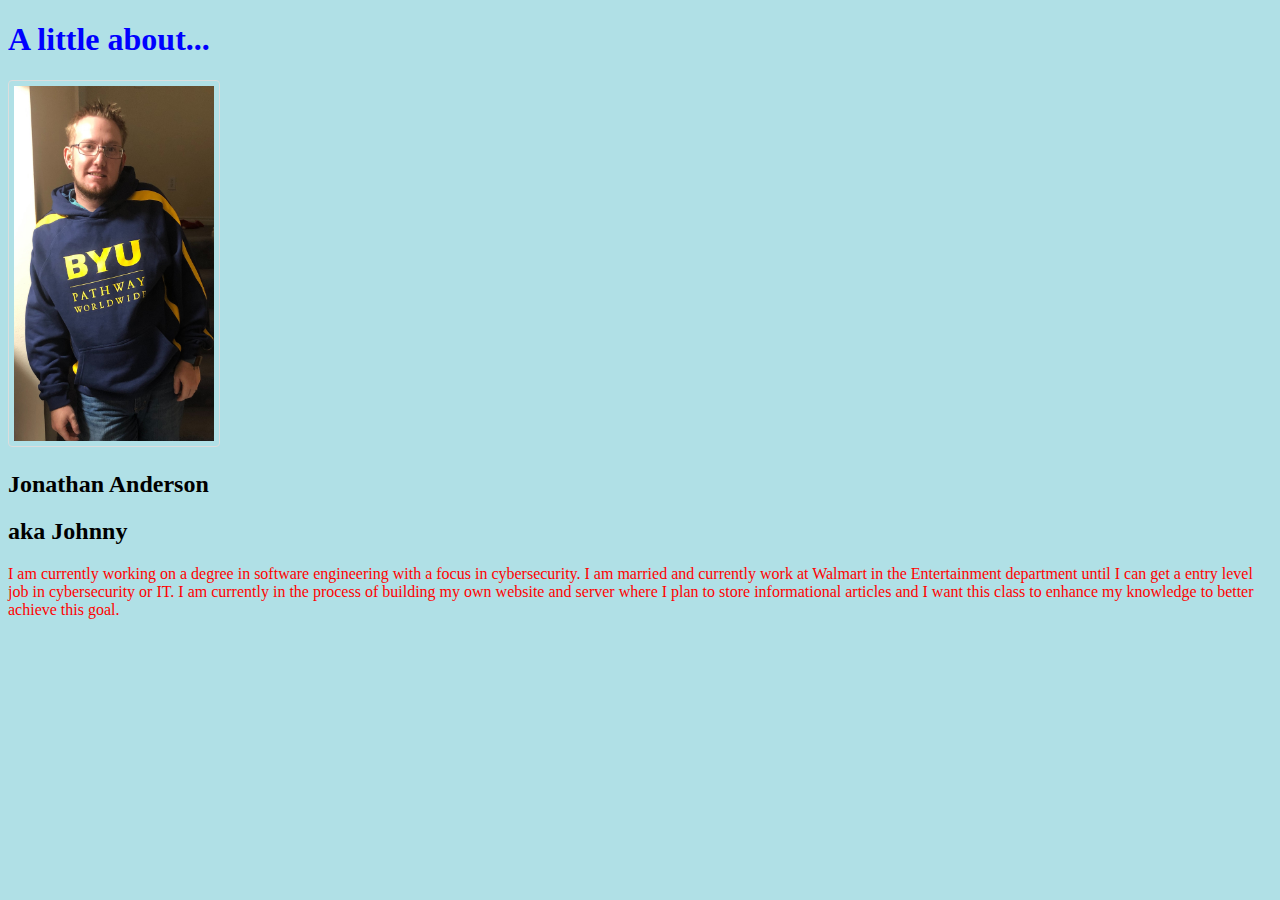
<file: aboutme/index.html>
<!DOCTYPE html>
<html lang="en">
<head>
    <link rel="stylesheet" href="styles/main.css">
    <meta charset="UTF-8">
    <meta name="viewport" content="width=device-width, initial-scale=1.0">
    <title>All about me</title>
</head>
<body>
    <h1>A little about...</h1>
    <img alt="Image of me?" src="images/Pic_of_me.jpeg" >
    <h2>Jonathan Anderson</h2>
    <h2>aka Johnny</h2>
    <p>       I am currently working on a degree in software engineering with a focus in cybersecurity.  I am married and currently work at Walmart in the 
        Entertainment department until I can get a entry level job in cybersecurity or IT.  I am currently in the process of building my own website and server 
    where I plan to store informational articles and I want this class to enhance my knowledge to better achieve this goal. </p>  
</body>
</html>
</file>
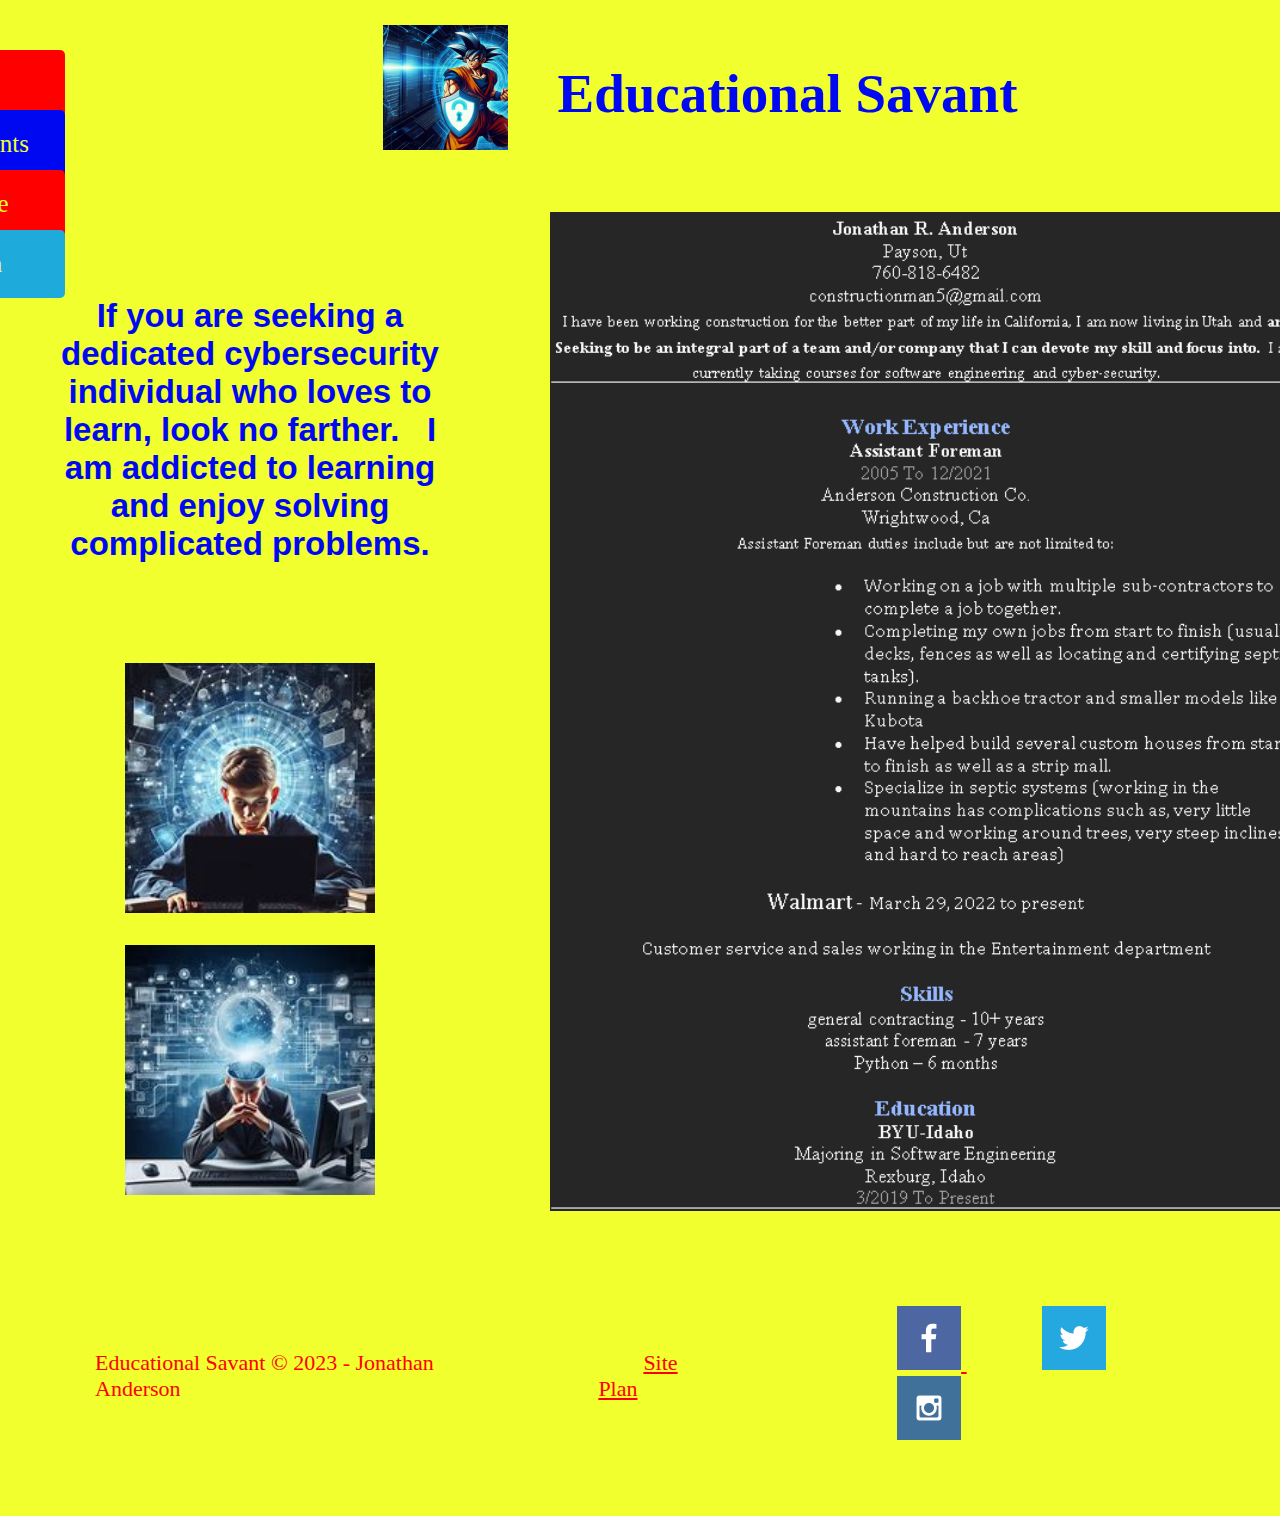
<file: my_portfolio/index.html>
<!DOCTYPE html>
<html lang="en">
<head>
    <meta charset="UTF-8">
    <meta http-equiv="X-UA-Compatible" content="IE=edge">
    <meta name="viewport" content="width=device-width, initial-scale=1.0">
    <title>Main</title>
    <link rel="stylesheet" href="styles/style.css">
</head>
<body>
    <header>
        <nav>
            <div id="mySidenav" class="sidenav">    
                <a href="index.html" id="index">Home</a>
                <a href="achievements.html" id="achievements">Achievements Page</a>
                <a href="about_me.html" id="about">About Me</a>
                <a href="site-plan.html" id="site-plan">Site Plan</a>
            </div>    
        </nav>
    </header>
    <main>
    <div id="title">  
        <img class="logo" src="images/cyber_Goku.jpg" alt="Cyber Goku">
        <h1 class="home-title">Educational Savant</h1>
    </div>         
    <div id="home-grid">
        <section id="hero-msg">  
        <h4 id="mytext">
            If you are seeking a dedicated cybersecurity individual who loves to learn, look 
            no farther.&nbsp;&nbsp;  I am addicted to learning and enjoy solving complicated problems.
        </h4>
        </section> 
        <img class="resume-img" src="images/resume.png" alt="resume">
        <img class="side" src="images/cyber_learn.jpg" alt="research">    
        <img class="side" src="images/cyber6.jpg" alt="contemplation">                
    </div>
    </main>
    <footer>
        <p>Educational Savant &copy; 2023 - Jonathan Anderson</p>
        <p><a href="site-plan.html">Site Plan</a></p>
        <div class="social">
            <a href="https://facebook.com" target="_blank">
                <img src="images/facebook.png" alt="fb icon">
            </a>
            <a href="https://twitter.com" target="_blank">
                <img src="images/twitter.png" alt="twitter icon">
            </a>
            <a href="https://instagram.com" target="_blank">
                <img src="images/instagram.png" alt="instagram icon">
            </a>
        </div>
    </footer>
</body>
</file>
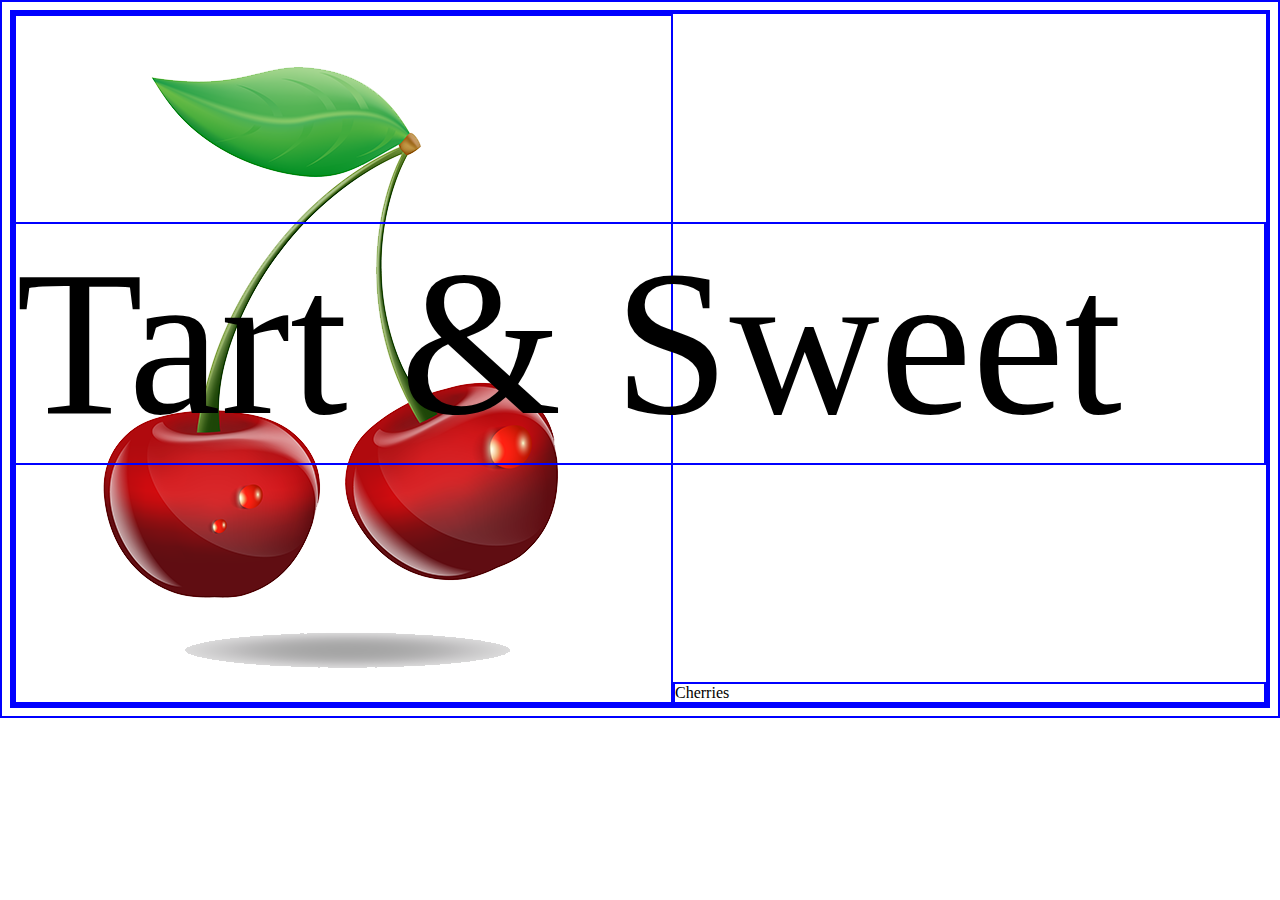
<file: Practice/index.html>
<!DOCTYPE html>
<html lang="en">
<head>
    <meta charset="UTF-8">
    <meta name="viewport" content="width=device-width, initial-scale=1.0">
    <title>Cherries</title>
    <link type="text/css" rel="stylesheet" href="styles/style.css">
</head>
<body>
    <div class="home-grid">
        <img src="images/cherries.png" alt="It's Cherries" class="image">
        <p class="item"> Tart & Sweet </p>
        <p2 class="item2"> Cherries </p2>
    </div>
    

</body>
</html>
</file>
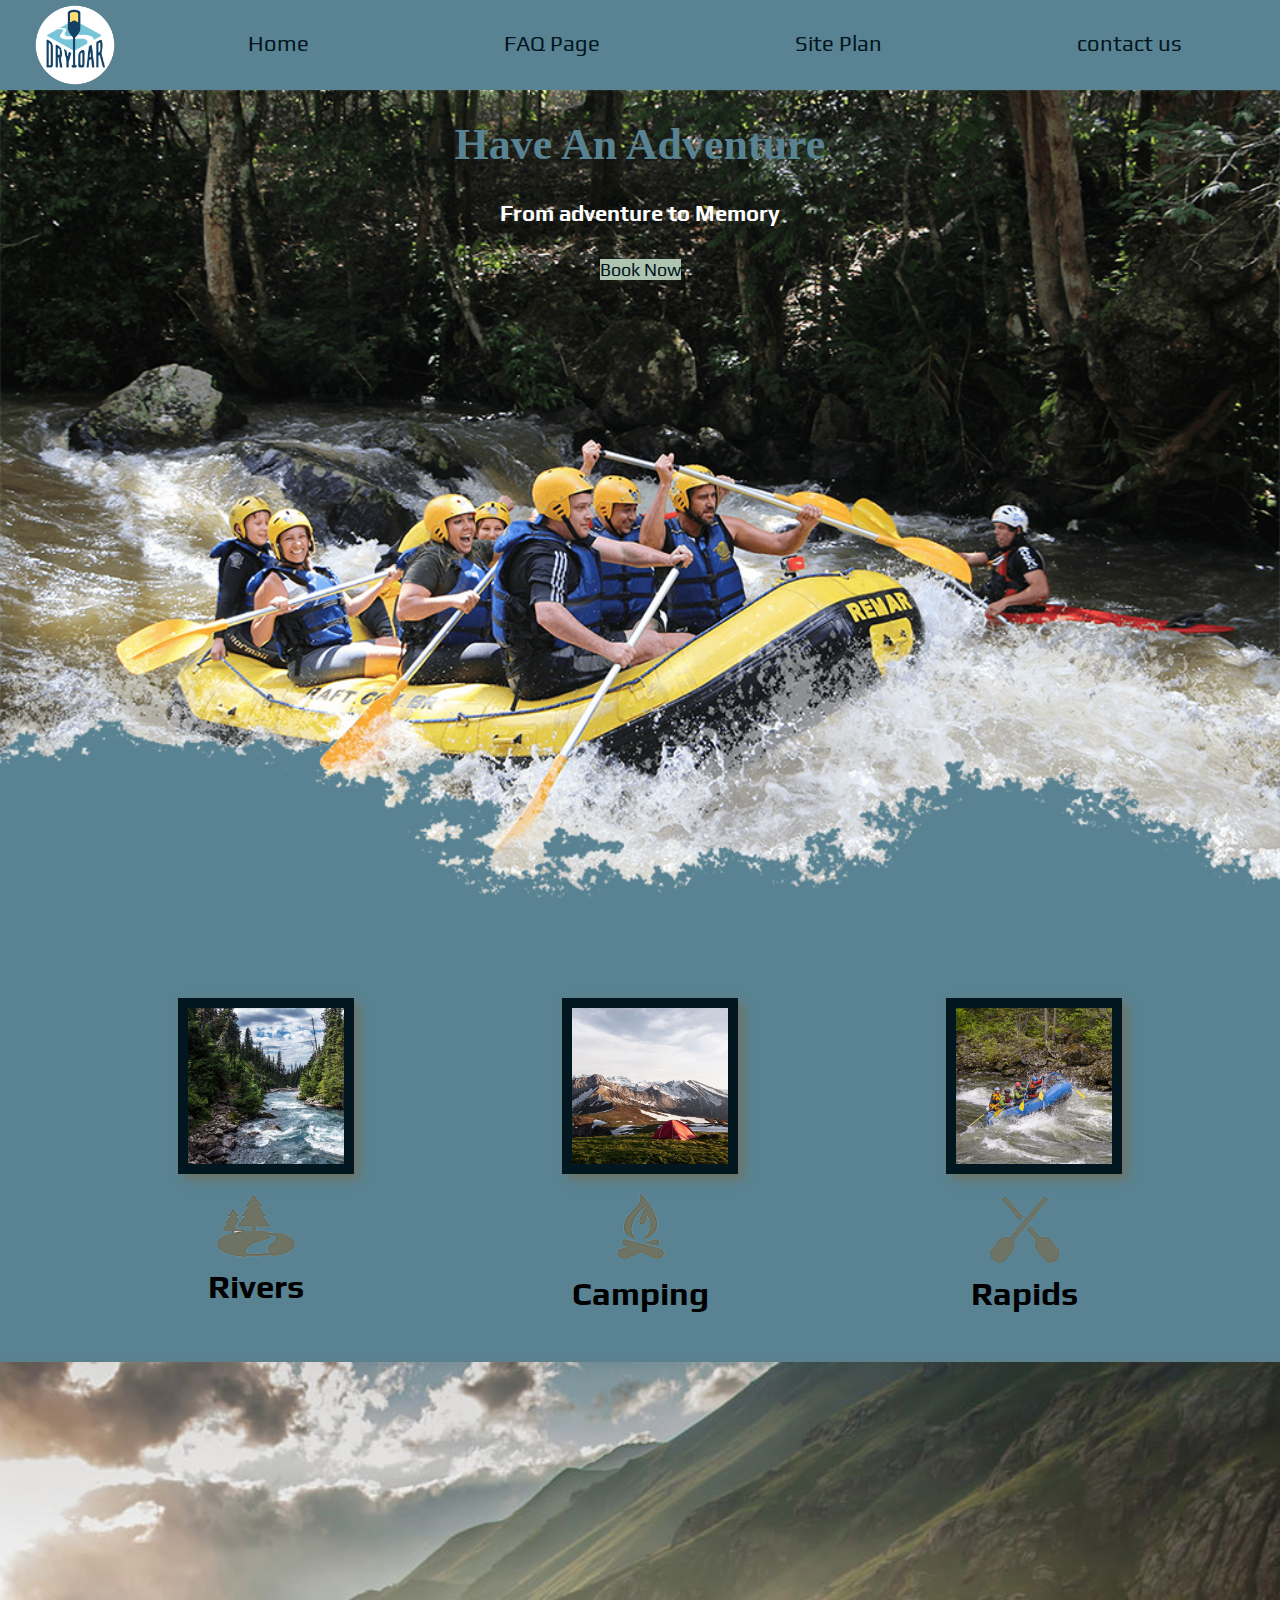
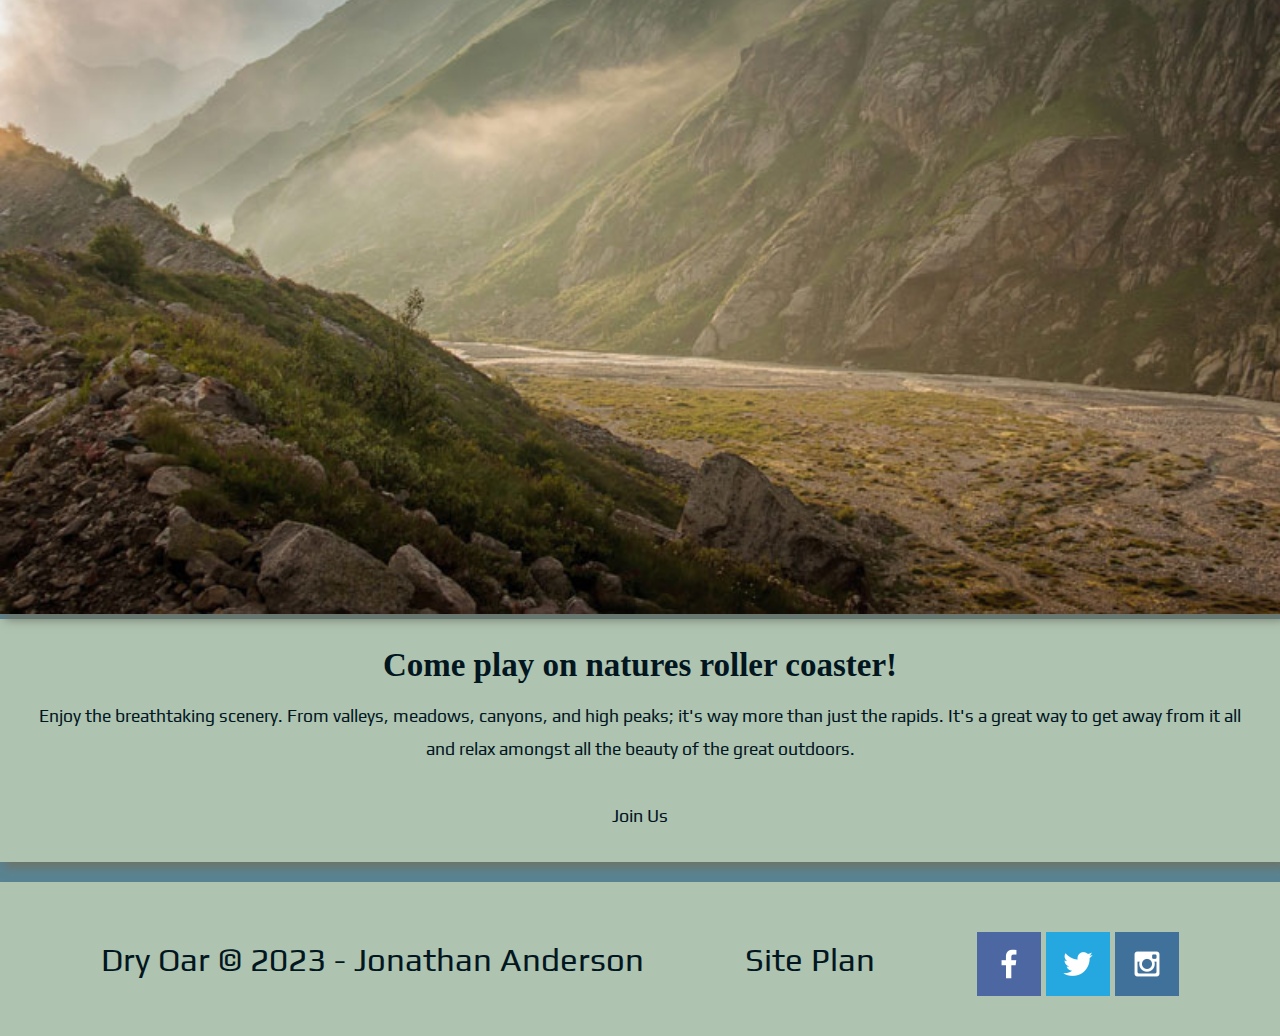
<file: wwr/index.html>
<!DOCTYPE html>
<html lang="en">
<head>
    <meta charset="UTF-8">
    <meta http-equiv="X-UA-Compatible" content="IE=edge">
    <meta name="viewport" content="width=device-width, initial-scale=1.0">
    <title>Main</title>
    <link rel="stylesheet" href="styles/style.css">
</head>
<body>
    
    <header>
        <a id="logo_link" href="index.html">
            <img class="logo" src="images/logo.png" alt="Dry Oar Logo">
        </a>
        <nav>
            <a href="index.html">Home</a>
            <a href="faq.html">FAQ Page</a>
            <a href="site-plan-rafting.html">Site Plan</a>
            <a href="contactus.html">contact us</a>
        </nav>
    </header>
    <div id="hero">
        <div id="hero-box">
            <img id="hero-img" src="images/hero.png" alt="Life on the water!">
        </div>
        <section id="hero-msg">
            <h1 class="home-title">Have An Adventure</h1>
            <h4>From adventure to Memory</h4>
            <div class='button-box'>
                <a class='book' href="contactus.html">Book Now</a>
            </div>
        </section>
    </div>
    <main>
        <div id="home-grid">
          <section class="rivers-card">
              <img class="card-img" src="images/rivers.jpg" alt="river in forest">
              <img class="icon" src="images/river_icon.png" alt="river icon">
              <h2>Rivers</h2>
          </section>
          <section class="camping-card">
              <img class="card-img" src="images/camping.jpg" alt="tent in mountains">
              <img class="icon" src="images/fire_icon.png" alt="fire icon">
              <h2>Camping</h2>
          </section>
          <section class="rapids-card">
              <img class="card-img" src="images/rapids.jpg" alt="rafting boat">
              <img class="icon" src="images/oars.png" alt="oars icon">
              <h2>Rapids</h2>
          </section>
        </div>
        <img class="mountains" src="images/mountains.jpg" alt="Misty mountains">
        <section class="msg">
            <h2>Come play on natures roller coaster!</h2>
            <p>Enjoy the breathtaking scenery. From valleys, meadows, canyons, and high peaks; it's way more than just the rapids. It's a great way to get away from it all and relax amongst all the beauty of the great outdoors. </p>
            <a class='join' href="rivers.html">Join Us</a>
        </section>
        
    </main>
    <footer>
        <p>Dry Oar &copy; 2023 - Jonathan Anderson</p>
        <p><a href="site-plan-rafting.html">Site Plan</a></p>
        <div class="social">
            <a href="https://facebook.com" target="_blank">
                <img src="images/facebook.png" alt="fb icon">
            </a>
            <a href="https://twitter.com" target="_blank">
                <img src="images/twitter.png" alt="twitter icon">
            </a>
            <a href="https://instagram.com" target="_blank">
                <img src="images/instagram.png" alt="instagram icon">
            </a>
        </div>
    </footer>
    </body>
</file>
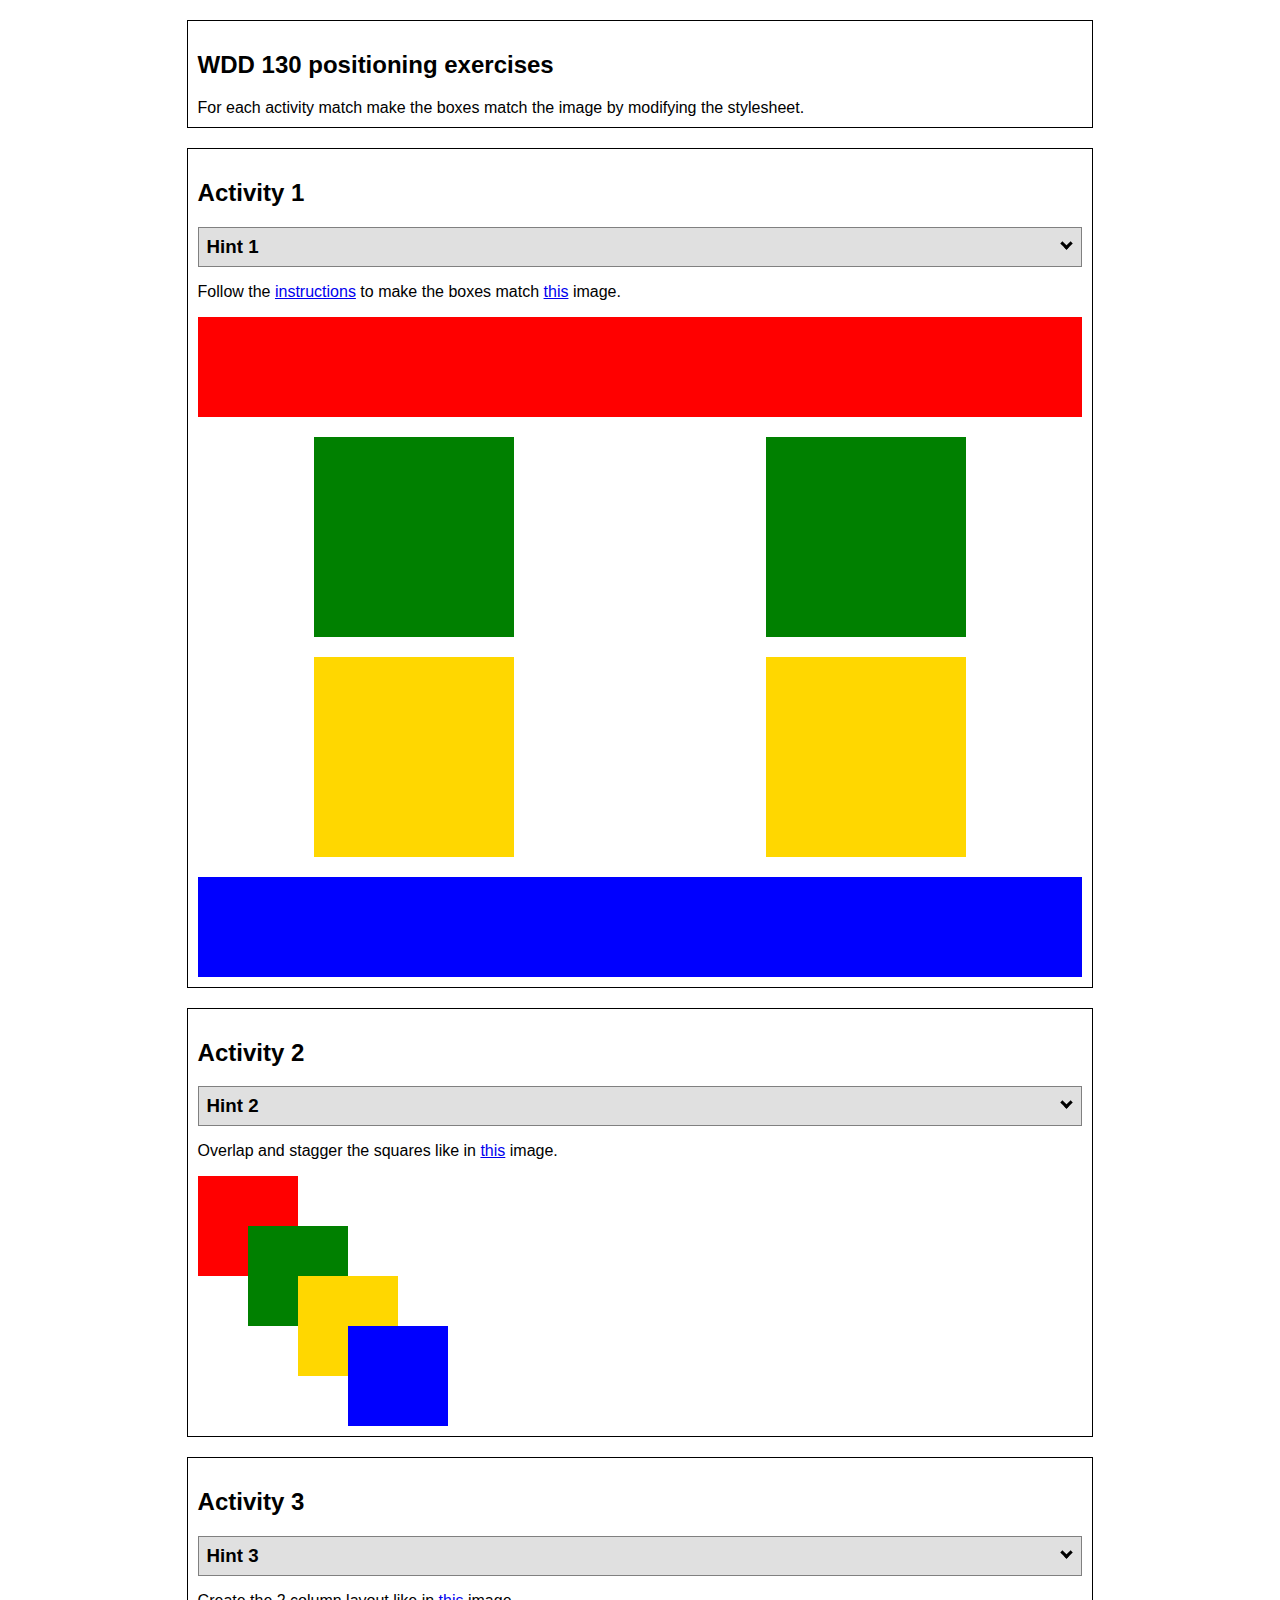
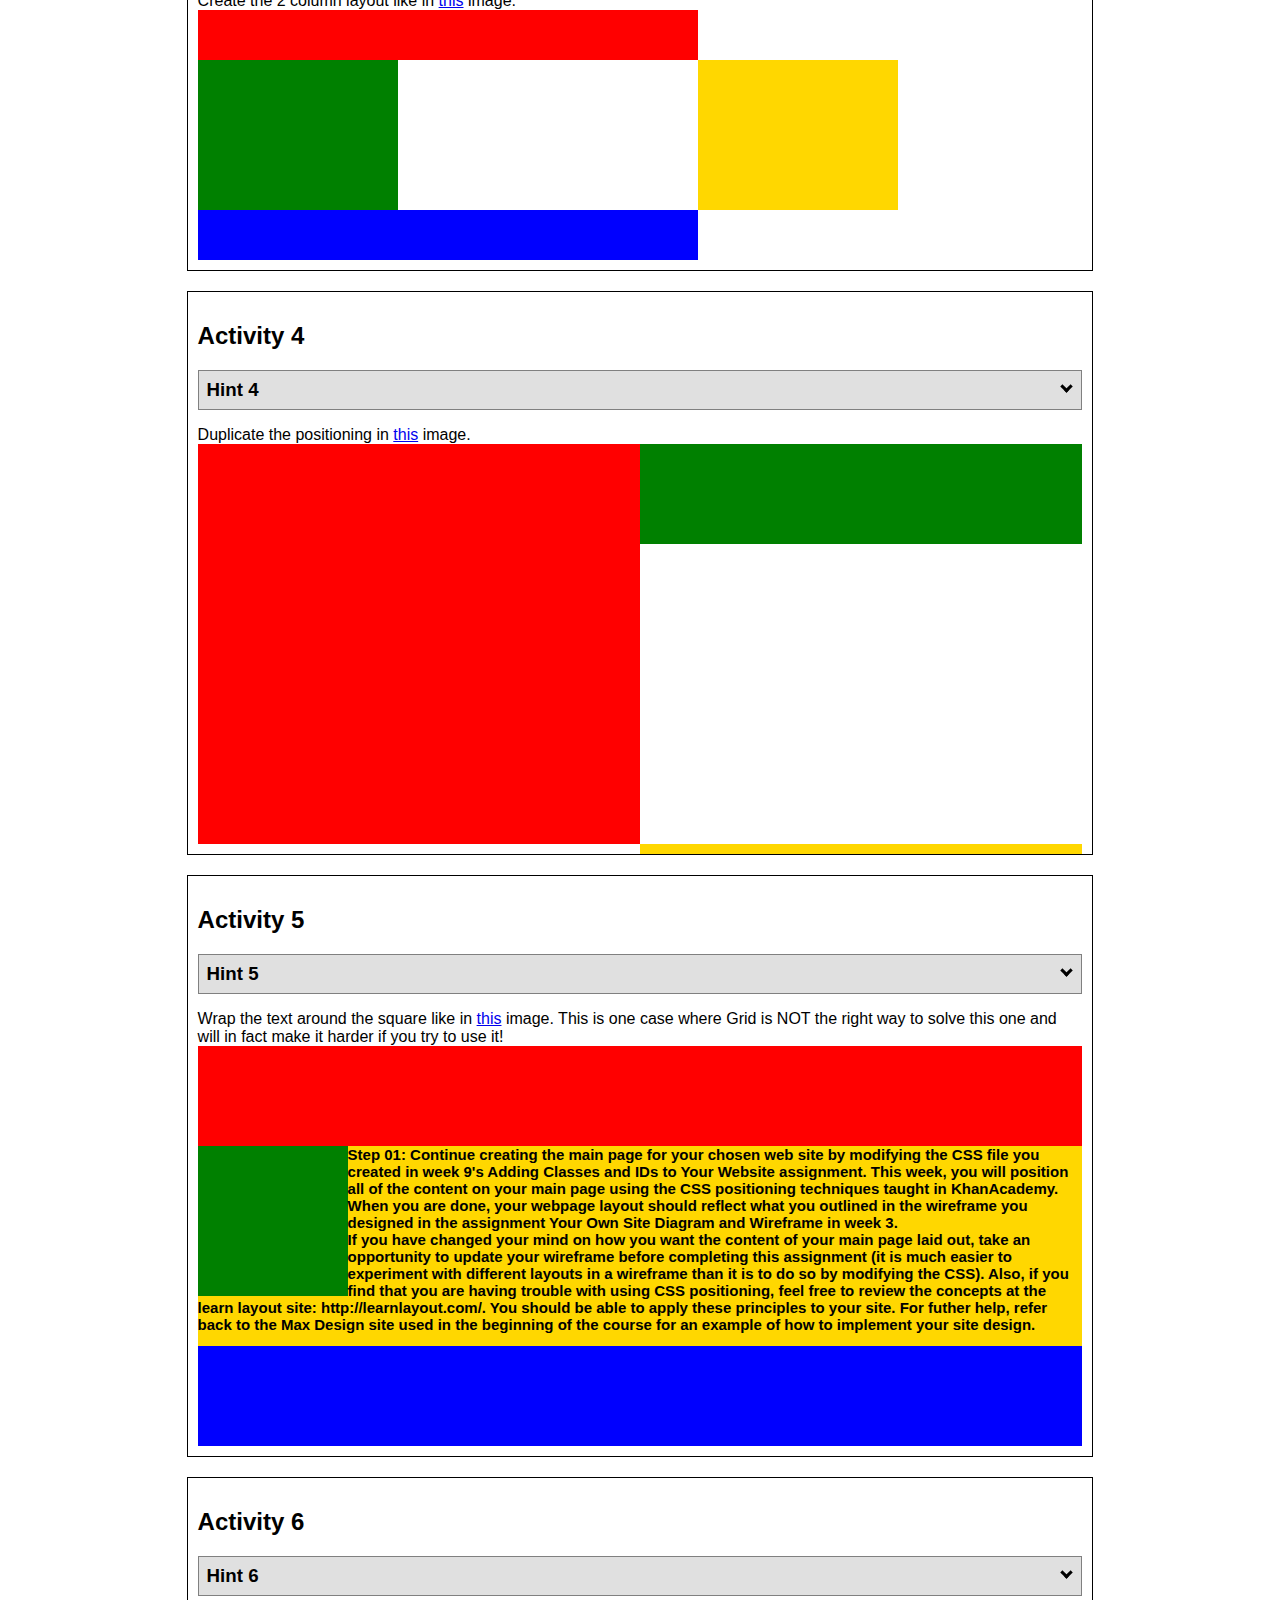
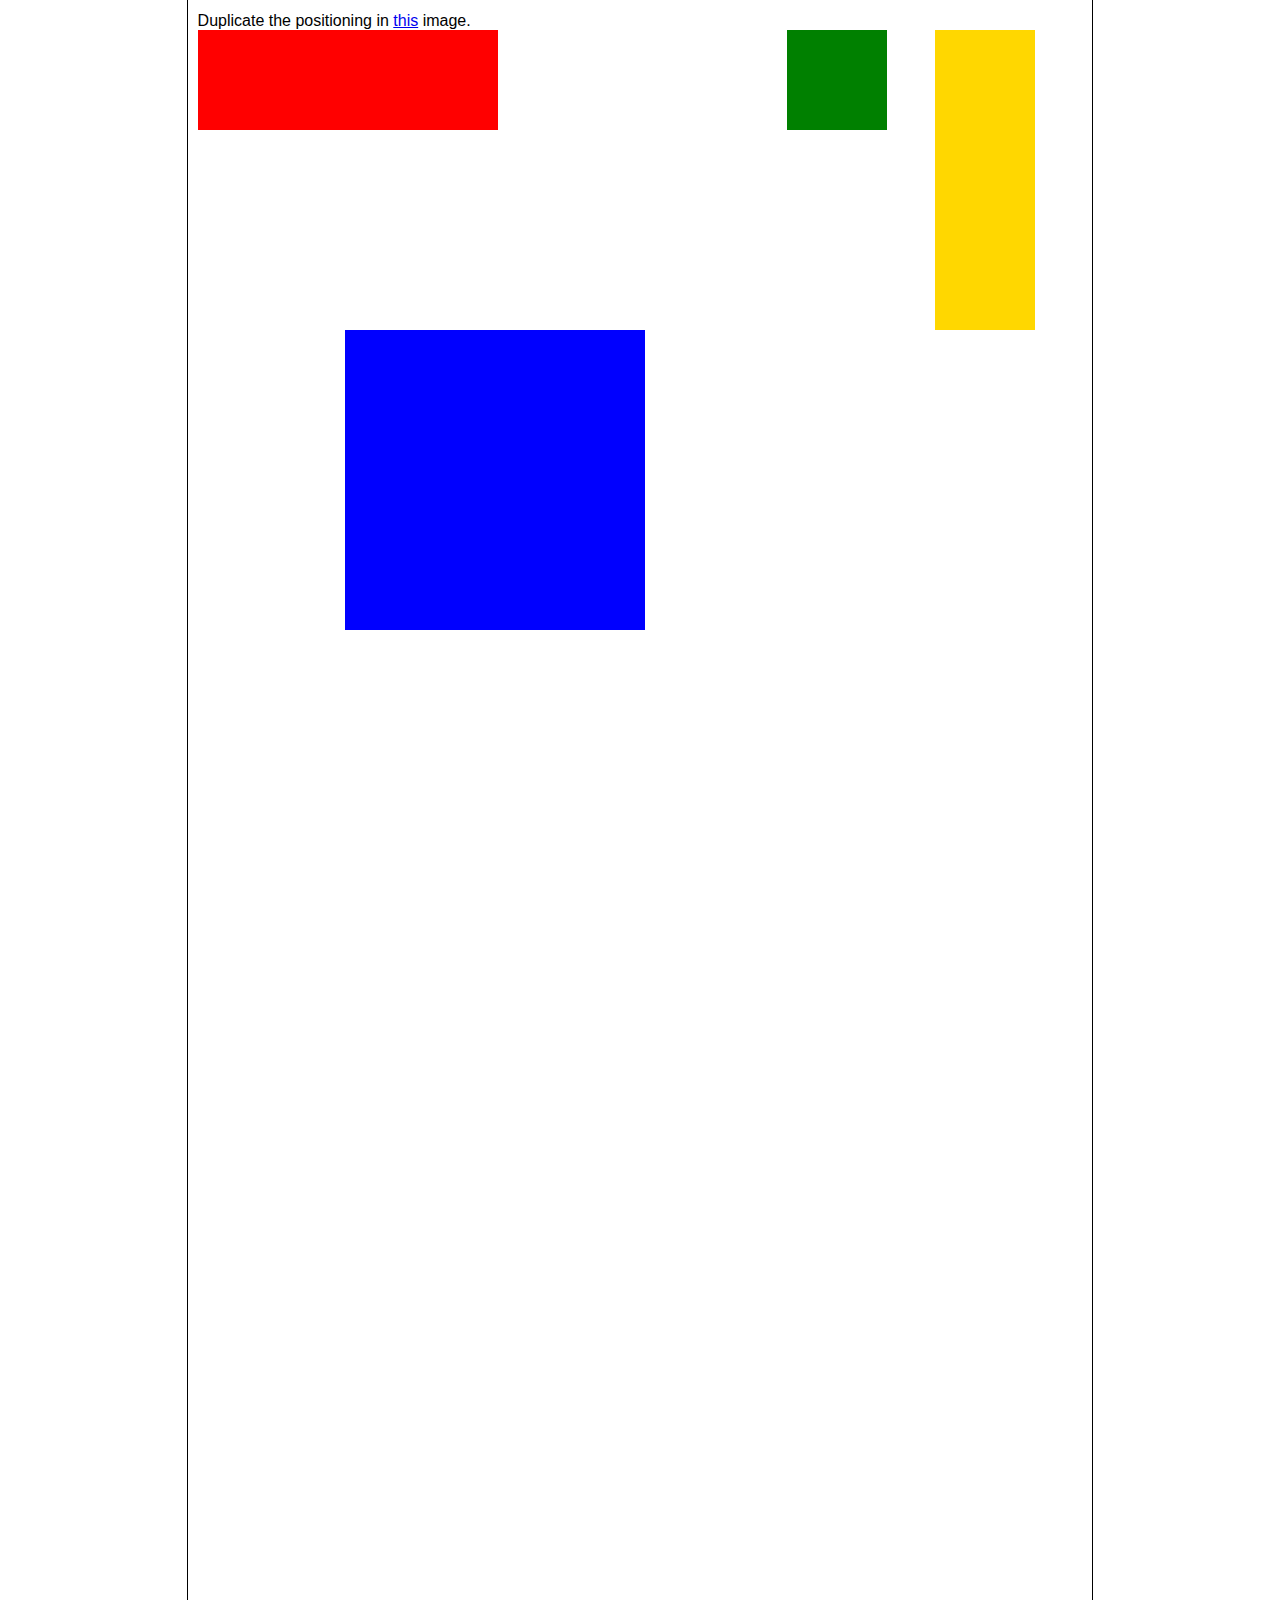
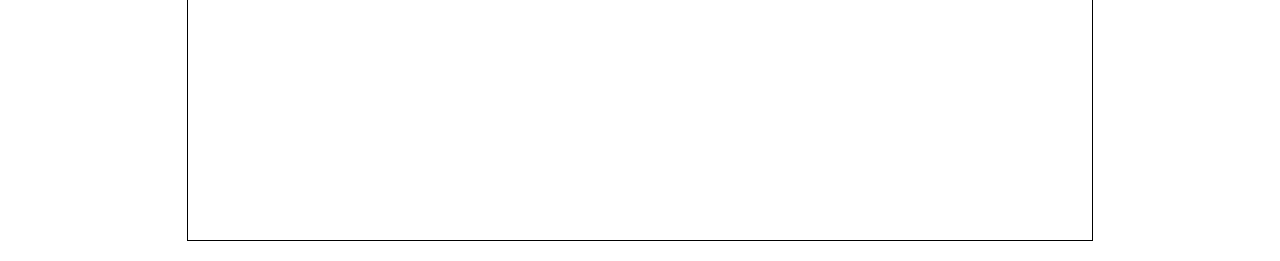
<file: positioning.html>
<!DOCTYPE html>
<html lang="en">
  <head>
    <!-- HTML - Name: positioning.html -->
    <title>Positioning Activity</title>
    <link rel="stylesheet" type="text/css" href="positionstyles.css" />
  </head>
  <body>
    <div class="activity">
      <h2>WDD 130 positioning exercises</h2>
      For each activity match make the boxes match the image by modifying the stylesheet.</div>
    <div class="activity">
      <h2>Activity 1</h2>
      <section class="hint"><input type="checkbox" ><i></i> <h3>Hint 1</h3><div><p>Check out the <a href="https://byui-wdd.github.io/wdd130/activities/w06-css-positioning.html" target="_blank">activity instructions</a> in Ilearn!</p></div></section>
      <p>Follow the <a href="https://byui-wdd.github.io/wdd130/activities/w06-css-positioning.html" target="_blank">instructions</a> to make the boxes match  <a href="https://byui-wdd.github.io/wdd130/images/example1.png" target="_blank">this</a> image.</p>
      <div class="content1" >
        <div class="red1" ></div>
        <div class="green1" ></div>
        <div class="green1" ></div>
        <div class="yellow1"></div>
        <div class="yellow1"></div>
        <div class="blue1"></div>
      </div>
    </div>
    <div class="activity">
      <h2>Activity 2</h2>
      <section class="hint"><input type="checkbox" > <h3>Hint 2</h3><i></i><div>
      <ul>
      <li>grid-template-columns: 50px 50px 50px 50px 50px </li></ul></div></section>
      <p>Overlap and stagger the squares like in <a href="https://byui-wdd.github.io/wdd130/images/example2.png" target="_blank">this</a> image.</p>
      <div class="content2" >
        <div class="red2" ></div>
        <div class="green2" ></div>
        <div class="yellow2"></div>
        <div class="blue2"></div>
      </div>
    </div>
    <div class="activity">
      <h2>Activity 3</h2>
      <section class="hint"><input type="checkbox" > <h3>Hint 3</h3><i></i><div><p>This one is going to be best solved with CSS Grid. Remember to make the boxes the right width first...then start moving them around. </p><h4>Properties used:</h4><ul><li>display:grid;</li><li>grid-template-columns:</li><li>grid-column-gap:</li>
        <li>grid-column:</li>  </ul></div></section>
      Create the 2 column layout like in <a href="https://byui-wdd.github.io/wdd130/images/example3.png" target="_blank">this</a>  image.
      <div class="content3" >
        <div class="red3" ></div>
        <div class="green3" ></div>
        <div class="yellow3"></div>
        <div class="blue3"></div>
      </div>
    </div>
    <div class="activity">
      <h2>Activity 4</h2>
      <section class="hint"><input type="checkbox" > <h3>Hint 4</h3><i></i><div><p>For the others we have been primarily concerned with width. For this one you will need to adjust height as well. </p><h4>Properties used:</h4><ul><li>display:grid;</li><li>grid-template-columns:</li><li>grid-row:</li></ul></div></section>
      Duplicate the positioning in <a href="https://byui-wdd.github.io/wdd130/images/example4.png" target="_blank">this</a> image. 
      <div class="content4" >
        <div class="red4" ></div>
        <div class="green4" ></div>
        <div class="yellow4"></div>
        <div class="blue4"></div>
      </div>
    </div>

    <div class="activity">
      <h2>Activity 5</h2>
      <section class="hint"><input type="checkbox" > <h3>Hint 5</h3><i></i><div><p>Grid is <strong>not</strong> the right way to do this.  In fact there is only one way to really do that...and that is with float. Remember that we float the thing we want the text to wrap around.  Also remember to start by making all the shapes the right size and shape.</p><h4>Properties used:</h4><ul><li>float: left;</li></ul></div></section>
      Wrap the text around the square like in <a href="https://byui-wdd.github.io/wdd130/images/example5.png" target="_blank">this</a> image. This is one case where Grid is NOT the right way to solve this one and will in fact make it harder if you try to use it!
      <div class="content5" >
        <div class="red5" ></div>
        <div class="green5" ></div>
        <div class="yellow5">Step 01: Continue creating the main page for your chosen web site by modifying the CSS file you created in week 9's Adding Classes and IDs to Your Website assignment. This week, you will position all of the content on your main page using the CSS positioning techniques taught in KhanAcademy. When you are done, your webpage layout should reflect what you outlined in the wireframe you designed in the assignment Your Own Site Diagram and Wireframe in week 3. <br />
          If you have changed your mind on how you want the content of your main page laid out, take an opportunity to update your wireframe before completing this assignment (it is much easier to experiment with different layouts in a wireframe than it is to do so by modifying the CSS). Also, if you find that you are having trouble with using CSS positioning, feel free to review the concepts at the learn layout site: http://learnlayout.com/. You should be able to apply these principles to your site. For futher help, refer back to the Max Design site used in the beginning of the course for an example of how to implement your site design.</div>
        <div class="blue5"></div>
      </div>
    </div>
    <div class="activity">
      <h2>Activity 6</h2>
      <section class="hint"><input type="checkbox" > <h3>Hint 6</h3><i></i><div><p>This one is all about visualizing the grid behind the layout. If you are having a hard time doing that first: all the sizes are even multiples of 100, and second here is another example with the lines drawn: <a href="https://byui-wdd.github.io/wdd130/images/example6-hint.png" target="_blank">example 6 with lines</a>. For this one you will find it easiest if you use px for the column width. You can also use <kbd>z-index</kbd> to control the element layering.    </p><h4>Properties used:</h4><ul><li>display:grid;</li><li>grid-template-columns:</li><li>grid-column:</li><li>grid-row:</li><li><a href="https://www.w3schools.com/cssref/pr_pos_z-index.asp" target="_blank">z-index:</a></li></ul></div></section>
      Duplicate the positioning in <a href="https://byui-wdd.github.io/wdd130/images/example6.png" target="_blank">this</a> image.
      <div class="content6" >
        <div class="red6" ></div>
        <div class="green6" ></div>
        <div class="yellow6"></div>
        <div class="blue6"></div>
      </div>
    </div>
  </body>
</html>
</file>
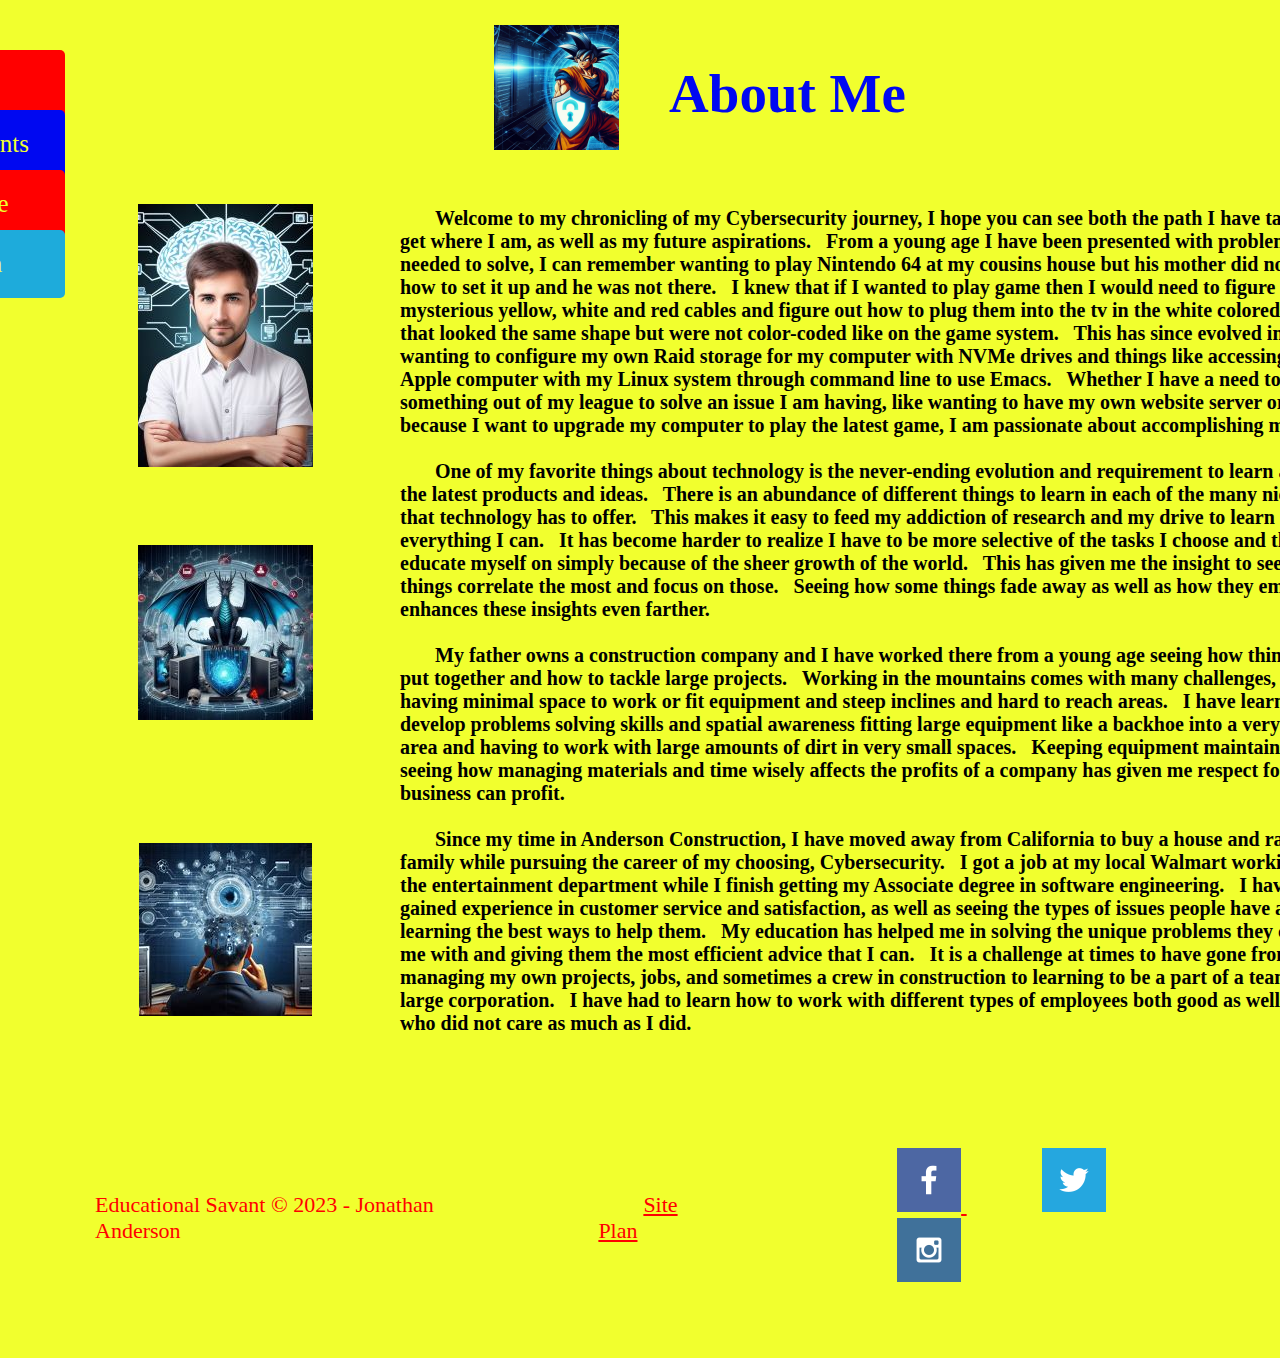
<file: my_portfolio/about_me.html>
<!DOCTYPE html>
<html lang="en">
<head>
    <meta charset="UTF-8">
    <meta http-equiv="X-UA-Compatible" content="IE=edge">
    <meta name="viewport" content="width=device-width, initial-scale=1.0">
    <title>Main</title>
    <link rel="stylesheet" href="styles/style.css">
</head>
<body>
    <header>
        <a id="logo_link" href="index.html">     
        </a>
        <nav>
            <div id="mySidenav" class="sidenav">    
                <a href="index.html" id="index">Home</a>
                <a href="achievements.html" id="achievements">Achievements Page</a>
                <a href="about_me.html" id="about">About Me</a>
                <a href="site-plan.html" id="site-plan">Site Plan</a>
            </div>
        </nav>
    </header>
        <div id="title">
            <img class="logo" src="images/cyber_Goku.jpg" alt="Cyber Goku">
            <h1 class="home-title">About Me</h1>
        </div>   
    <main>
        <div id="home-grid2">
            <h3 class="h3">
                &nbsp;&nbsp;&nbsp;&nbsp;&nbsp;&nbsp;&nbsp;Welcome to my chronicling of my Cybersecurity journey, I hope 
                you can see both the path I have taken to get where I am, as 
                well as my future aspirations.&nbsp;&nbsp; From a young age I have been 
                presented with problems that I needed to solve, I can remember 
                wanting to play Nintendo 64 at my cousins house but his mother 
                did not know how to set it up and he was not there.&nbsp;&nbsp; I knew that 
                if I wanted to play game then I would need to figure out the 
                mysterious yellow, white and red cables and figure out how to 
                plug them into the tv in the white colored plugs that looked 
                the same shape but were not color-coded like on the game system.&nbsp;&nbsp; 
                This has since evolved into wanting to configure my own Raid 
                storage for my computer with NVMe drives and things like 
                accessing my Apple computer with my Linux system through command 
                line to use Emacs.&nbsp;&nbsp; Whether I have a need to do something out of 
                my league to solve an issue I am having, like wanting to have my 
                own website server or because I want to upgrade my computer to 
                play the latest game, I am passionate about accomplishing my 
                goals.<br><br>
                &nbsp;&nbsp;&nbsp;&nbsp;&nbsp;&nbsp;&nbsp;One of my favorite things about technology is the never-ending 
                evolution and requirement to learn about the latest products and 
                ideas.&nbsp;&nbsp; There is an abundance of different things to learn in each 
                of the many niches that technology has to offer.&nbsp;&nbsp; This makes it 
                easy to feed my addiction of research and my drive to learn 
                everything I can.&nbsp;&nbsp; It has become harder to realize I have to be 
                more selective of the tasks I choose and things I educate myself 
                on simply because of the sheer growth of the world.&nbsp;&nbsp; This has 
                given me the insight to see which things correlate the most and 
                focus on those.&nbsp;&nbsp; Seeing how some things fade away as well as how 
                they emerge enhances these insights even farther.<br><br>
                &nbsp;&nbsp;&nbsp;&nbsp;&nbsp;&nbsp;&nbsp;My father owns a construction company and I have worked there 
                from a young age seeing how things are put together and how to 
                tackle large projects.&nbsp;&nbsp; Working in the mountains comes with many 
                challenges, like having minimal space to work or fit equipment 
                and steep inclines and hard to reach areas.&nbsp;&nbsp; I have learned to 
                develop problems solving skills and spatial awareness fitting 
                large equipment like a backhoe into a very small area and 
                having to work with large amounts of dirt in very small spaces.&nbsp;&nbsp; 
                Keeping equipment maintained and seeing how managing materials 
                and time wisely affects the profits of a company has given me 
                respect for how a business can profit.<br><br>
                &nbsp;&nbsp;&nbsp;&nbsp;&nbsp;&nbsp;&nbsp;Since my time in Anderson Construction, I have moved away from 
                California to buy a house and raise a family while pursuing the 
                career of my choosing, Cybersecurity.&nbsp;&nbsp; I got a job at my local 
                Walmart working in the entertainment department while I finish 
                getting my Associate degree in software engineering.&nbsp;&nbsp; I have since 
                gained experience in customer service and satisfaction, as well 
                as seeing the types of issues people have and learning the best 
                ways to help them.&nbsp;&nbsp; My education has helped me in solving the 
                unique problems they come to me with and giving them the most 
                efficient advice that I can.&nbsp;&nbsp; It is a challenge at times to have 
                gone from managing my own projects, jobs, and sometimes a crew 
                in construction to learning to be a part of a team in a large 
                corporation.&nbsp;&nbsp; I have had to learn how to work with different types 
                of employees both good as well as ones who did not care as much 
                as I did.<br><br>
            </h3>
            <img class="cyber5-img" src="images/cyber(5).jpg" alt="Employee of the Quarter">
            <img class="cyberdragons2-img" src="images/CyberDragons2.jpg" alt="Cyber Guy">
            <img class="cyberpower-img" src="images/CyberPower.jpg" alt="Intro to Cybersecurity">
        </div>
    </main>
    <footer>
        <p>Educational Savant &copy; 2023 - Jonathan Anderson</p>
        <p><a href="site-plan.html">Site Plan</a></p>
        <div class="social">
            <a href="https://facebook.com" target="_blank">
                <img src="images/facebook.png" alt="fb icon">
            </a>
            <a href="https://twitter.com" target="_blank">
                <img src="images/twitter.png" alt="twitter icon">
            </a>
            <a href="https://instagram.com" target="_blank">
                <img src="images/instagram.png" alt="instagram icon">
            </a>
        </div>
    </footer>
</body>
</file>
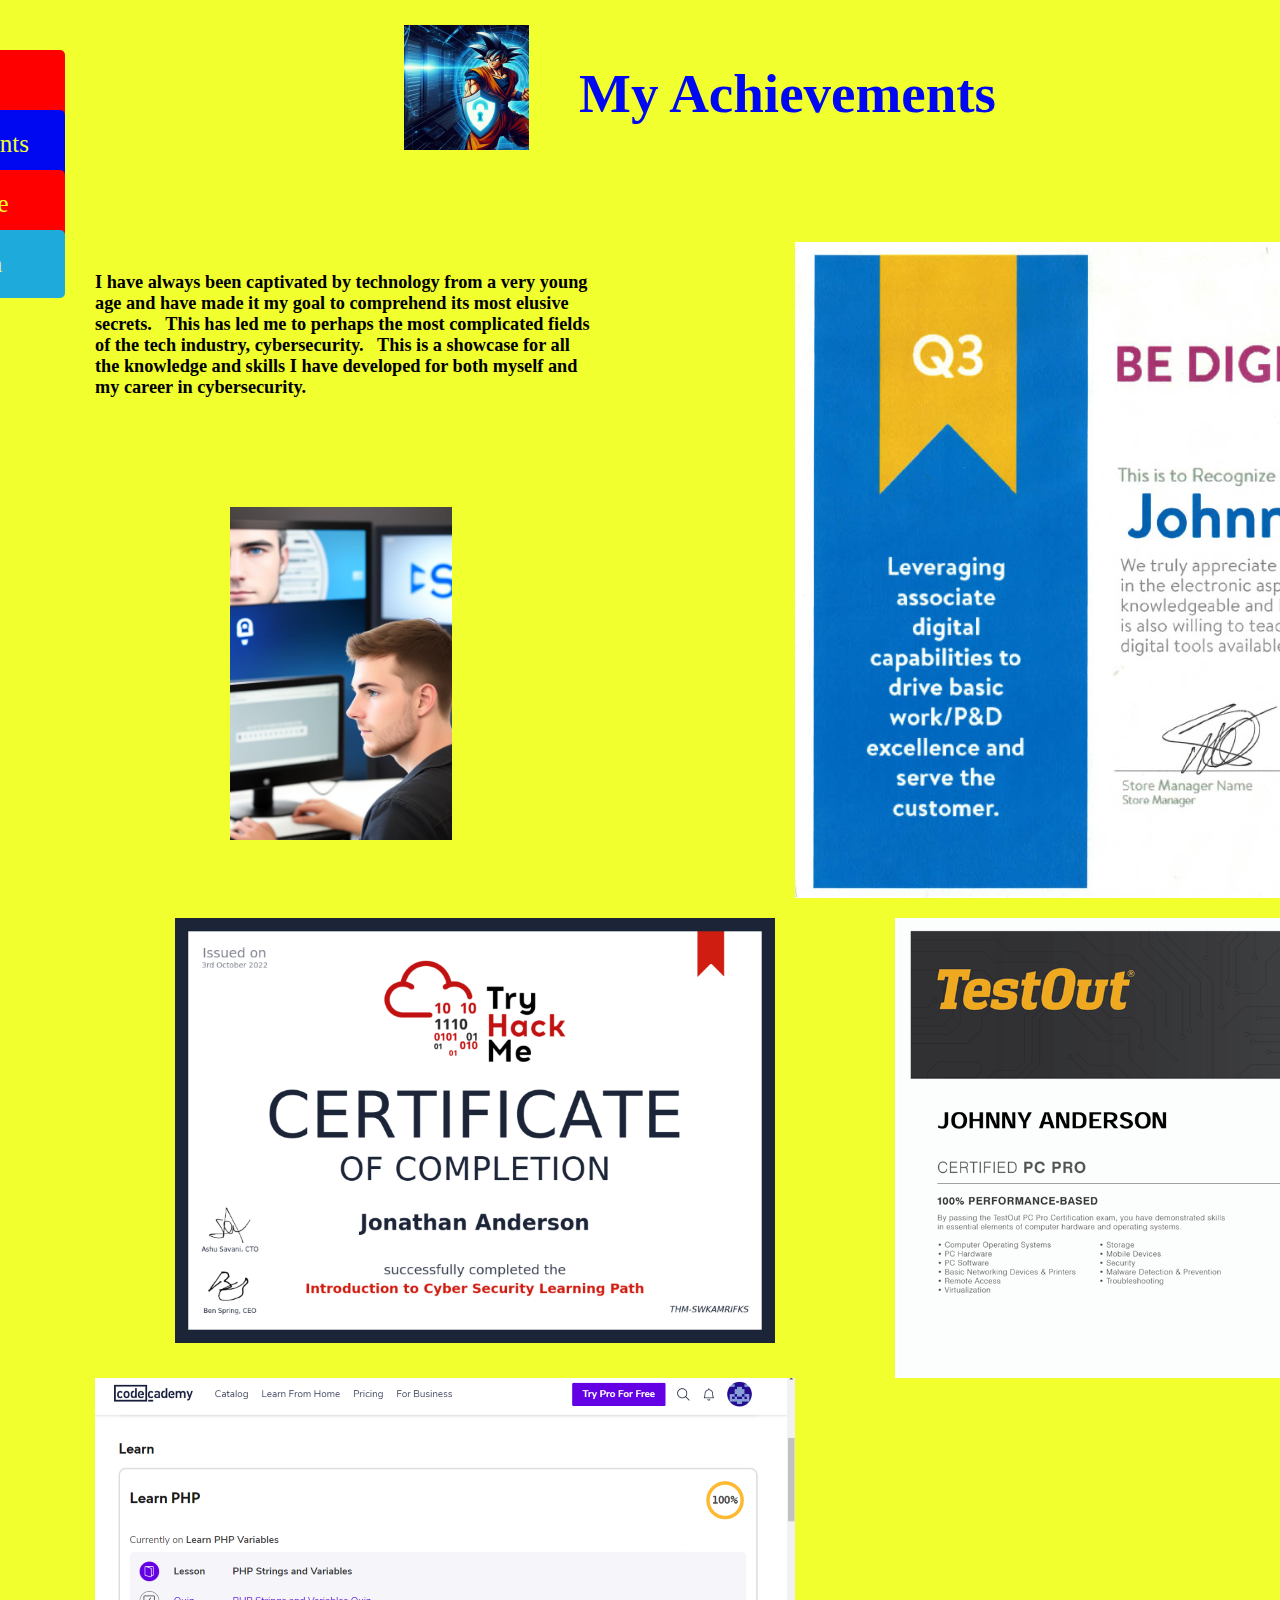
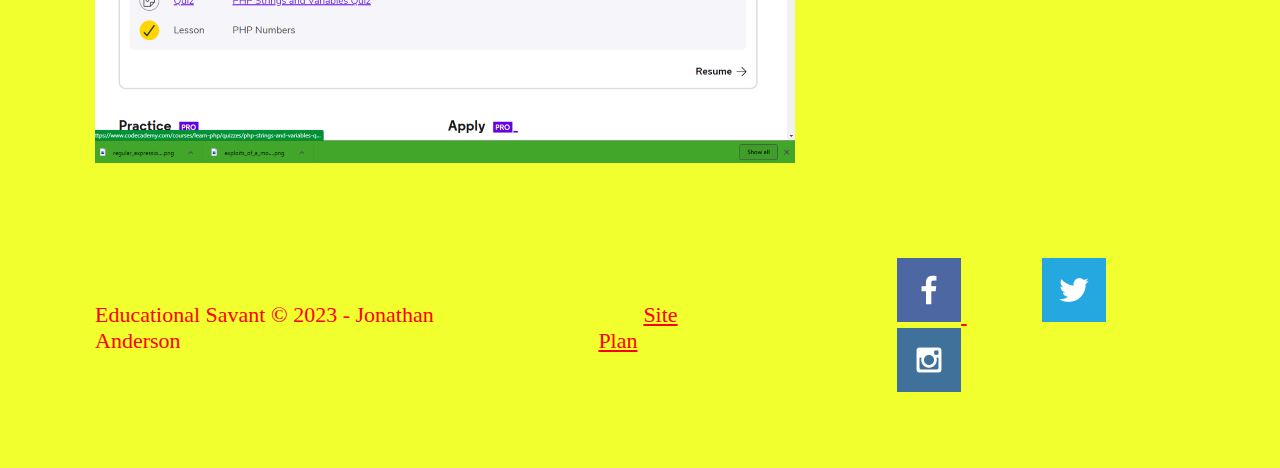
<file: my_portfolio/achievements.html>
<!DOCTYPE html>
<html lang="en">
<head>
    <meta charset="UTF-8">
    <meta http-equiv="X-UA-Compatible" content="IE=edge">
    <meta name="viewport" content="width=device-width, initial-scale=1.0">
    <title>Main</title>
    <link rel="stylesheet" href="styles/style.css">
</head>
<body>  
    <header>          
        <nav>
            <div id="mySidenav" class="sidenav">    
                <a href="index.html" id="index">Home</a>
                <a href="achievements.html" id="achievements">Achievements Page</a>
                <a href="about_me.html" id="about">About Me</a>
                <a href="site-plan.html" id="site-plan">Site Plan</a>
            </div>
        </nav>
    </header>
        <div id="title">
            <img class="logo" src="images/cyber_Goku.jpg" alt="Cyber Goku">
            <h1 class="home-title">My Achievements</h1>   
        </div>
    <main>
        <div id="home-grid1">
            <h5>
                I have always been captivated by technology from a very young age 
                and have made it my goal to comprehend its most elusive secrets.&nbsp;&nbsp; 
                This has led me to perhaps the most complicated fields of the tech 
                industry, cybersecurity.&nbsp;&nbsp; This is a showcase for all the knowledge 
                and skills I have developed for both myself and my career in 
                cybersecurity.
            </h5>
            <img class="employeeofquarter-img" src="images/employee_of_quarter.jpg" alt="Employee of the Quarter">
            <img class="PCPRO-img" src="images/PCPRO.png" alt="PC PRO">
            <img class="cyberguy-img" src="images/cyber(2).jpg" alt="Cyber Guy">
            <img class="cybersecurity-img" src="images/Intro_cyber_cert.png" alt="Intro to Cybersecurity">
            <img class="introphp-img" src="images/Jonathan_Anderson_PHP.png" alt="Intro PHP">
        </div>
    </main>
    <footer>    
        <p>Educational Savant &copy; 2023 - Jonathan Anderson</p>
        <p><a href="site-plan.html">Site Plan</a></p>
        <div class="social">
            <a href="https://facebook.com" target="_blank">
                <img src="images/facebook.png" alt="fb icon">
            </a>
            <a href="https://twitter.com" target="_blank">
                <img src="images/twitter.png" alt="twitter icon">
            </a>
            <a href="https://instagram.com" target="_blank">
                <img src="images/instagram.png" alt="instagram icon">
            </a>
        </div>
    </footer>
</body>
</file>
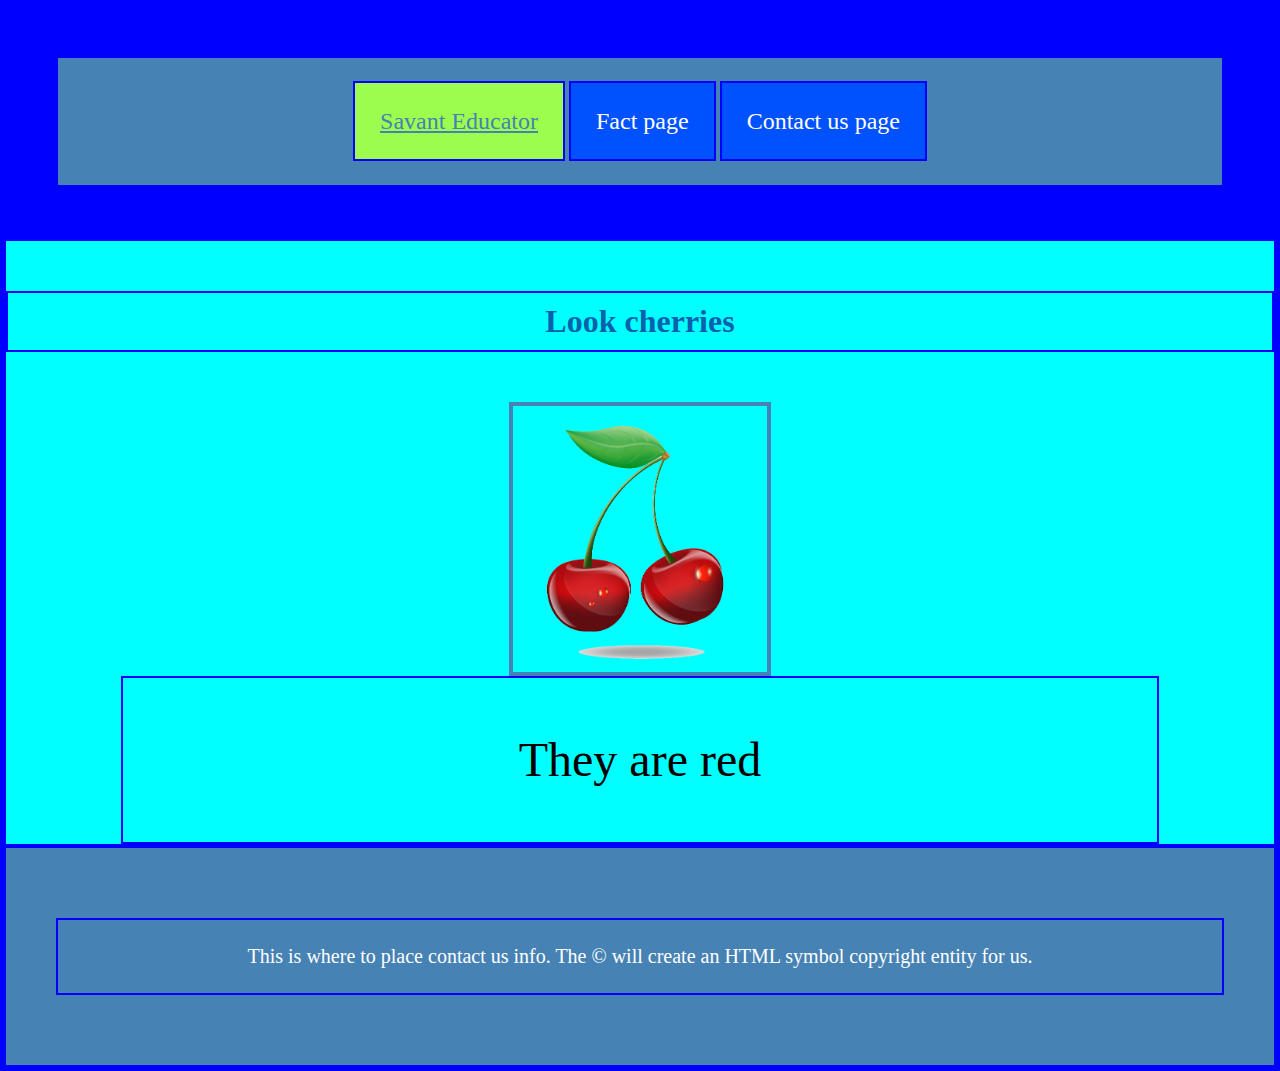
<file: Practice/practice.html>
<!DOCTYPE html>
<html>
  <head>
    <title>BYUI</title>
    <link rel="stylesheet" href="styles/styles2.css" />
  </head>
  <body>
    <header>
        <!--The nav element in the header contains menu links-->
        <nav>
            <a id="active" href="https://www.savanteducator.com">Savant Educator</a>
            <a>Fact page</a>
            <a>Contact us page</a>
        </nav>
    </header>
    <main>
        <h1>Look cherries</h1>
        <img
          src="images/cherries.png"
          alt="BYUI Campus"
        />
        <p class="main-p">They are red</p>
    </main>
    <footer>
        <p>This is where to place contact us info. 
            The &copy; will create an HTML symbol copyright entity for us.
        </p>
    </footer>
  </body>
</html>
</file>
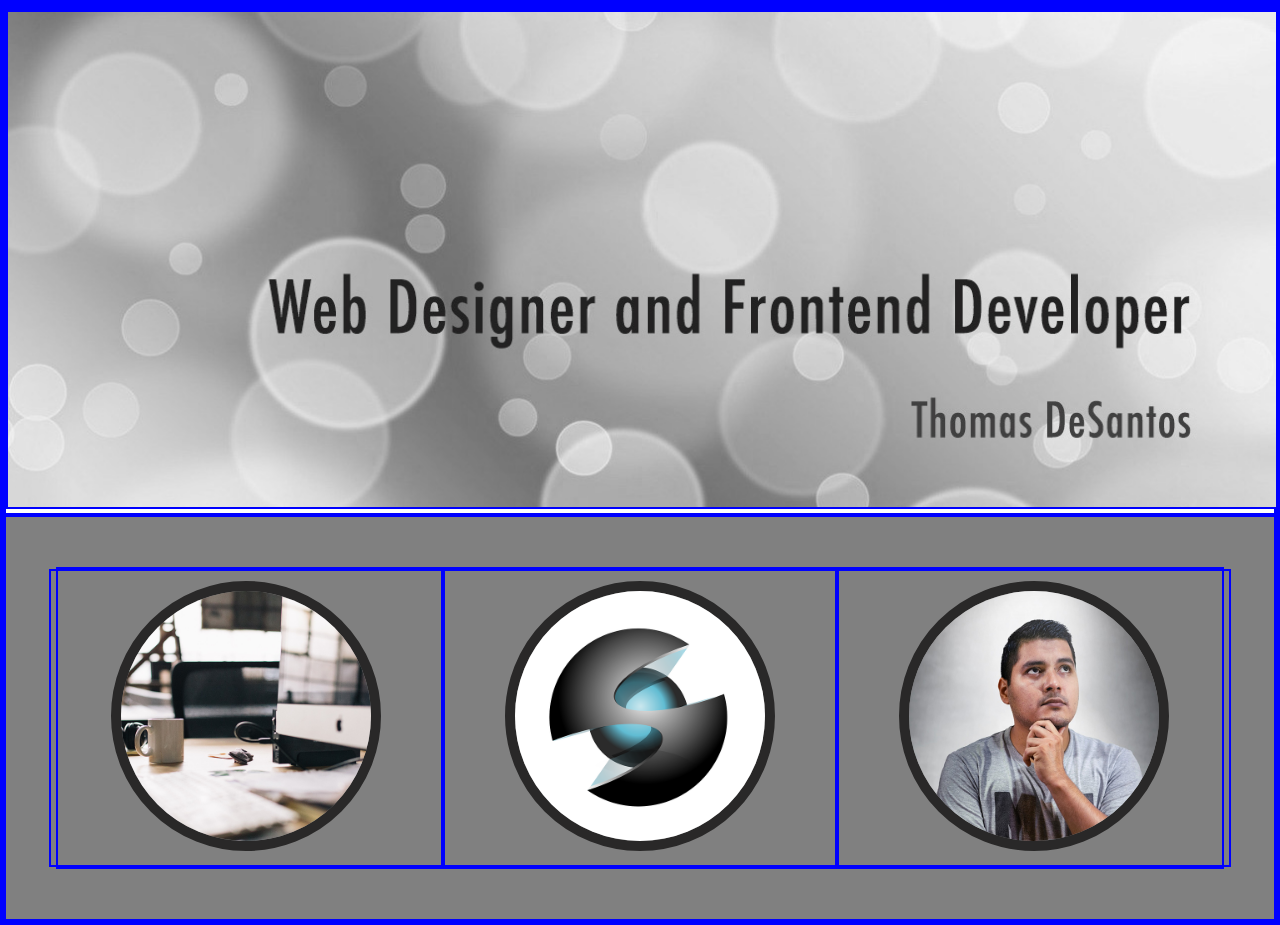
<file: Practice/wk05_challenge.html>
<!DOCTYPE html>
<html>
  <head>
    <title>wk05_challenge</title>
    <link rel="stylesheet" href="styles/wk05_challenge.css" />
  </head>
  <body>
    <header>
      
    </header>
    <main>
        <img
        id="main" src="images/w05_circles.jpg" alt="circles"
        />
        
    </main>
    <footer>
      <div id = "parent">
        <div>
          <img id="desk" src="images/w05_ice_image_desk.jpg" alt="circles" />
        </div>
        <div>
          <img id="ice" src="images/w05_ice_image_graphic.png" alt="circles" />
        </div>
        <div>
          <img id="person" src="images/w05_ice_image_person.jpg" alt="circles" />
        </div>
      </div>  
    </footer>
  </body>
</html>
</file>
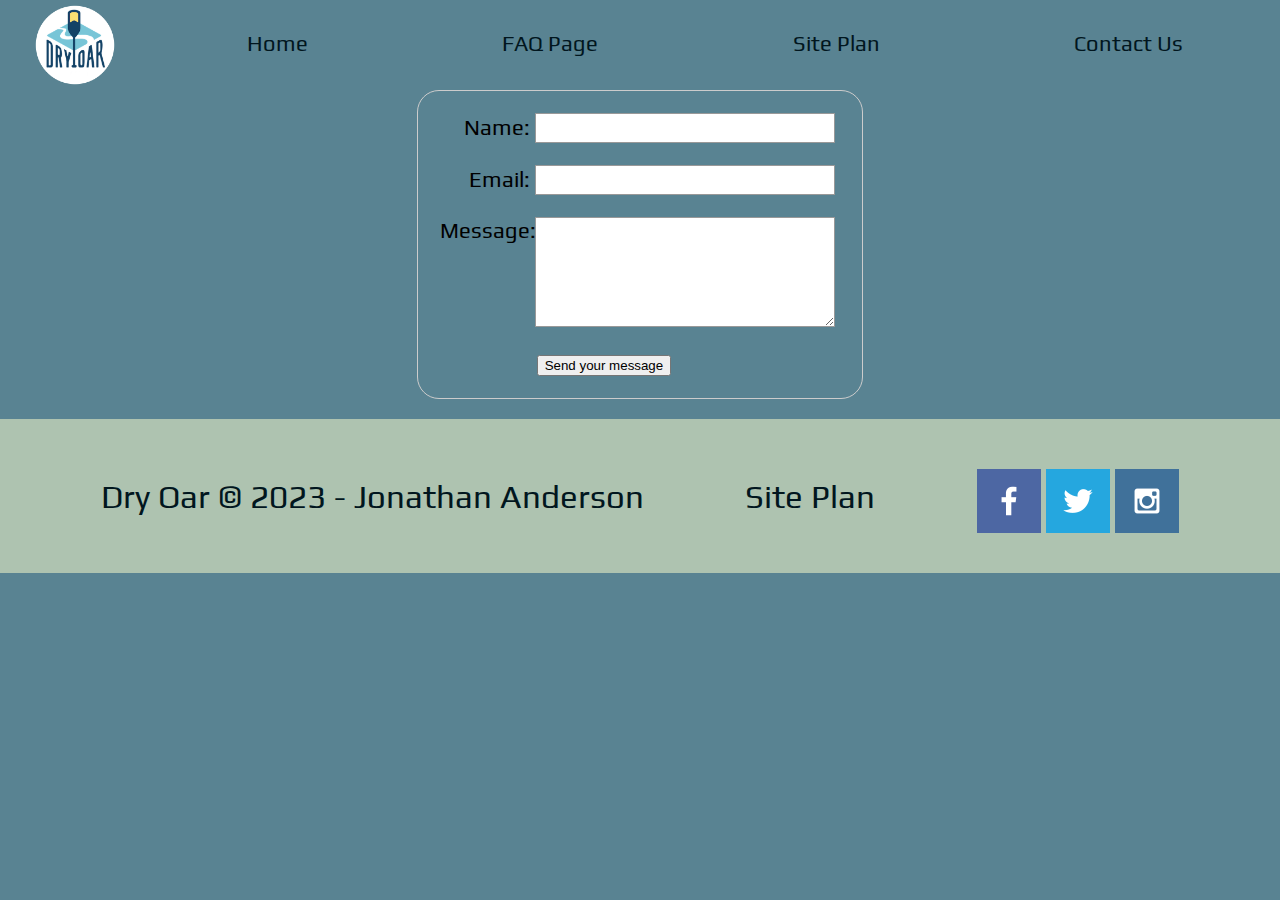
<file: wwr/contactus.html>
<!DOCTYPE html>
<html lang="en">
<head>
    
    <meta charset="UTF-8">
    <meta http-equiv="X-UA-Compatible" content="IE=edge">
    <meta name="viewport" content="width=device-width, initial-scale=1.0">
    <title>Contact Us</title>
    <link rel="stylesheet" href="styles/style.css">
    <style>
        form {
          /* Center the form on the page */
          margin: 0 auto;
          width: 400px;
           /* Form outline */
          padding: 1em;
          border: 1px solid #ccc;
          border-radius: 1em;
        }
        
        ul {
          list-style: none;
          padding: 0;
          margin: 0;
        }
        
        form li + li {
          margin-top: 1em;
        }
        
        label {
          /* Uniform size & alignment */
          display: inline-block;
          width: 90px;
          text-align: right;
        }
        
        input, textarea {
          /* To make sure that all text fields have the same font settings
          By default, textareas have a monospace font */
          font: 1em sans-serif;
        
          /* Uniform text field size */
          width: 300px;
          box-sizing: border-box;
        
          /* Match form field borders */
          border: 1px solid #999;
        }
        
        input:focus, textarea:focus {
          /* Additional highlight for focused elements */
          border-color: #000;
        }
        
        textarea {
          /* Align multiline text fields with their labels */
          vertical-align: top;
        
          /* Provide space to type some text */
          height: 5em;
        }
        
        .button {
          /* Align buttons with the text fields */
          padding-left: 90px; /* same size as the label elements */
        }
        
        button {
          /* This extra margin represent roughly the same space as the space
          between the labels and their text fields */
          margin-left: 0.5em;
        }
        #feedback {
            background-color: antiquewhite;
            position: absolute;
            top: 0;
            left: 0;
            right: 0;
            padding: .5em;
            /* make this element invisible until we are ready for it */
            display: none;      
        }
        .moveDown {
            margin-top: 3em;
        }    
       
    </style>
      
</head>
<body>
    <div id="content"></div>
    <header>
          <a id="logo_link" href="index.html">
              <img class="logo" src="images/logo.png" alt="Dry Oar Logo">
          </a>
          <nav>
              <a href="index.html">Home</a>
              <a href="faq.html">FAQ Page</a>
              <a href="site-plan-rafting.html">Site Plan</a>
              <a href="contactus.html">Contact Us</a>  
          </nav>
    </header>

    <main>
        <div id="feedback"></div>
        <form action="/my-handling-form-page" method="post">
            <ul>
              <li>
                <label for="name">Name:</label>
                <input type="text" id="name" name="user_name" />
              </li>
              <li>
                <label for="mail">Email:</label>
                <input type="email" id="mail" name="user_email" />
              </li>
              <li>
                <label for="msg">Message:</label>
                <textarea id="msg" name="user_message"></textarea>
              </li>
              <li class="button">
                <button type="submit">Send your message</button>
              </li>  
            </ul>
        </form>
    </main>
    <footer>
        <p>Dry Oar &copy; 2023 - Jonathan Anderson</p>
        <p><a href="site-plan-rafting.html">Site Plan</a></p>
        <!-- <p><a href="contactus.html"Contact Us></a></p>-->
        <div class="social">
            <a href="https://facebook.com" target="_blank">
                <img src="images/facebook.png" alt="fb icon">
            </a>
            <a href="https://twitter.com" target="_blank">
                <img src="images/twitter.png" alt="twitter icon">
            </a>
            <a href="https://instagram.com" target="_blank">
                <img src="images/instagram.png" alt="instagram icon">
            </a>
        </div>
    </footer>
    <script>
        // get the feedback div element so we can do something with it.
        const feedbackElement = document.getElementById('feedback');
        // get the form so we can read what was entered in it.
        const formElement = document.forms[0];
        // add a 'listener' to wait for a submission of our form. When that happens run the code below.
        formElement.addEventListener('submit', function(e) {
            // stop the form from doing the default action.
            e.preventDefault();
            // set the contents of our feedback element to a message letting the user know the form was submitted successfully. Notice that we pull the name that was entered in the form to personalize the message!
            feedbackElement.innerHTML = 'Hello '+ formElement.user_name.value +'! Thank you for your message. We will get back with you as soon as possible!';
            // make the feedback element visible.
            feedbackElement.style.display = "block";
            // add a class to move everything down so our message doesn't cover it.
            document.body.classList.toggle('moveDown');
        });
    </script>
    </body>
</file>
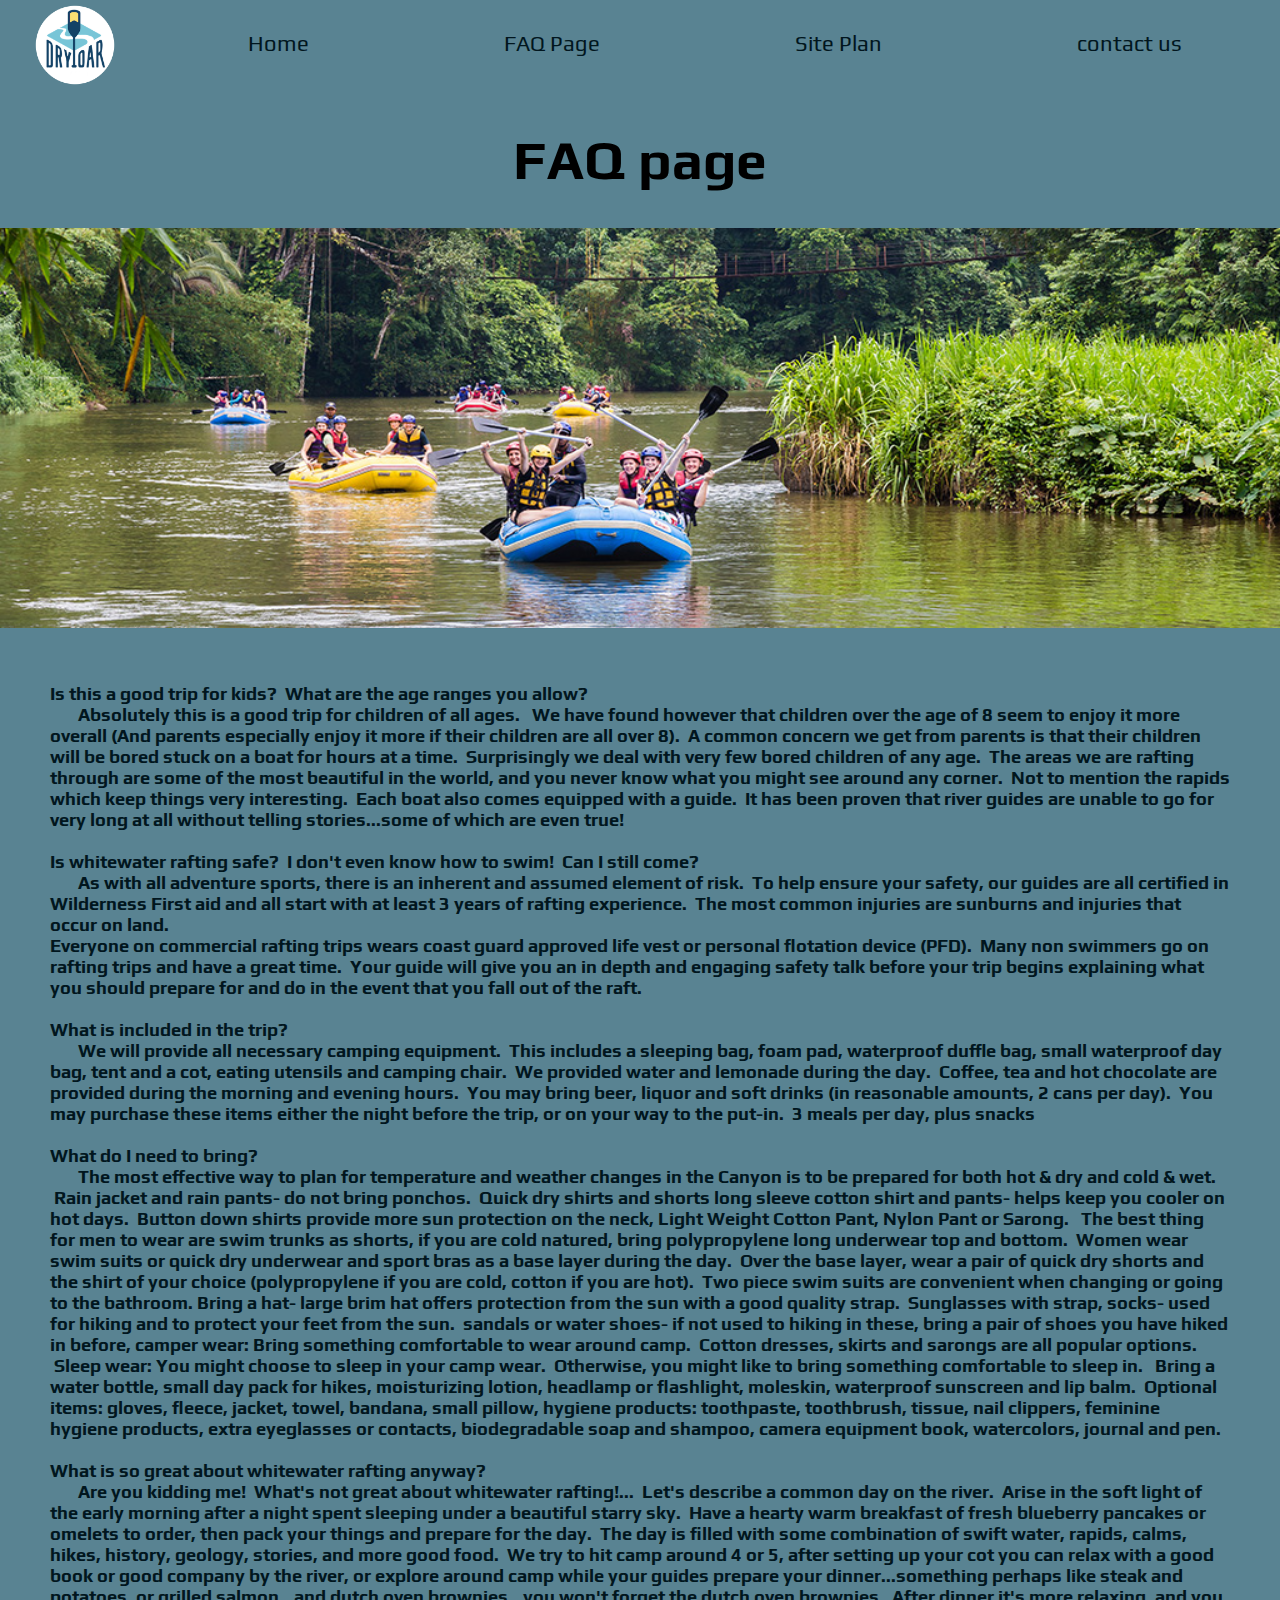
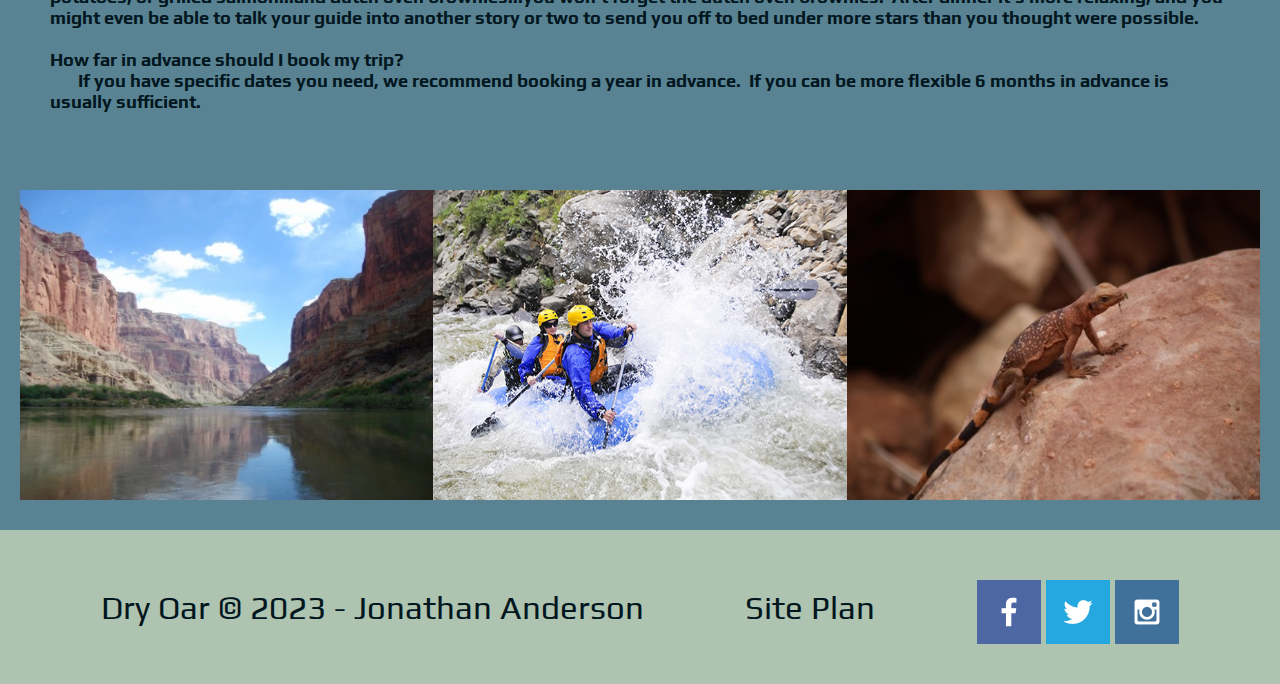
<file: wwr/faq.html>
<!DOCTYPE html>
<html lang="en">
<head>
    
    <meta charset="UTF-8">
    <meta http-equiv="X-UA-Compatible" content="IE=edge">
    <meta name="viewport" content="width=device-width, initial-scale=1.0">
    <title>FAQ Page</title>
    <link rel="stylesheet" href="styles/style.css">
</head>
<body>
    <div id="content"></div>
    <header>
        <a id="logo_link" href="index.html">
            <img class="logo" src="images/logo.png" alt="Dry Oar Logo">
        </a>
        <nav>
            <a href="index.html">Home</a>
            <a href="faq.html">FAQ Page</a>
            <a href="site-plan-rafting.html">Site Plan</a>
            <a href="contactus.html">contact us</a>
    </header>
    
    <main>
        <H1 id="faq_title">FAQ page</H1>
        <img id="banner" src="images/rafting14_600.jpg" alt="Playing on the River">
        <h5> 
            Is this a good trip for kids? &nbsp;What are the age ranges you allow?<br>
            &nbsp;&nbsp;&nbsp;&nbsp;&nbsp;&nbsp;&nbsp;Absolutely this is a good trip for children of all ages. &nbsp; 
            We have found however that children over the age of 8 seem to enjoy it more overall (And parents 
            especially enjoy it more if their children are all over 8). &nbsp;A common concern we get from parents is 
            that their children will be bored stuck on a boat for hours at a time. &nbsp;Surprisingly we deal with very 
            few bored children of any age. &nbsp;The areas we are rafting through are some of the most beautiful in the 
            world, and you never know what you might see around any corner. &nbsp;Not to mention the rapids which keep 
            things very interesting. &nbsp;Each boat also comes equipped with a guide. &nbsp;It has been proven that river 
            guides are unable to go for very long at all without telling stories...some of which are even true!<br><br>
            Is whitewater rafting safe? &nbsp;I don't even know how to swim! &nbsp;Can I still come?<br>
            &nbsp;&nbsp;&nbsp;&nbsp;&nbsp;&nbsp;&nbsp;As with all adventure sports, there is an inherent and assumed 
            element of risk. &nbsp;To help ensure your safety, our guides are all certified in Wilderness First aid and 
            all start with at least 3 years of rafting experience. &nbsp;The most common injuries are sunburns and injuries 
            that occur on land.<br>
            Everyone on commercial rafting trips wears coast guard approved life vest or personal flotation device (PFD). 
            &nbsp;Many non swimmers go on rafting trips and have a great time. &nbsp;Your guide will give you an in depth 
            and engaging safety talk before your trip begins explaining what you should prepare for and do in the event that
             you fall out of the raft.<br><br>
            What is included in the trip?<br>
            &nbsp;&nbsp;&nbsp;&nbsp;&nbsp;&nbsp;&nbsp;We will provide all necessary camping equipment. &nbsp;This includes 
            a sleeping bag, foam pad, waterproof duffle bag, small waterproof day bag, tent and a cot, eating utensils and 
            camping chair.&nbsp; We provided water and lemonade during the day. &nbsp;Coffee, tea and hot chocolate are 
            provided during the morning and evening hours. &nbsp;You may bring beer, liquor and soft drinks (in reasonable 
            amounts, 2 cans per day). &nbsp;You may purchase these items either the night before the trip, or on your way 
            to the put-in. &nbsp;3 meals per day, plus snacks<br><br>
            What do I need to bring?<br>
            &nbsp;&nbsp;&nbsp;&nbsp;&nbsp;&nbsp;&nbsp;The most effective way to plan for temperature and weather changes in
             the Canyon is to be prepared for both hot & dry and cold & wet. &nbsp;Rain jacket and rain pants- do not bring 
             ponchos. &nbsp;Quick dry shirts and shorts long sleeve cotton shirt and pants- helps keep you cooler on hot days. 
             &nbsp;Button down shirts provide more sun protection on the neck, Light Weight Cotton Pant, Nylon Pant or Sarong.
             &nbsp; The best thing for men to wear are swim trunks as shorts, if you are cold natured, bring polypropylene 
             long underwear top and bottom. &nbsp;Women wear swim suits or quick dry underwear and sport bras as a base layer 
             during the day. &nbsp;Over the base layer, wear a pair of quick dry shorts and the shirt of your choice 
             (polypropylene if you are cold, cotton if you are hot). &nbsp;Two piece swim suits are convenient when changing 
             or going to the bathroom.&nbsp;Bring a hat- large brim hat offers protection from the sun with a good quality 
             strap. &nbsp;Sunglasses with strap, socks- used for hiking and to protect your feet from the sun. &nbsp;sandals 
             or water shoes- if not used to hiking in these, bring a pair of shoes you have hiked in before, camper wear: 
             Bring something comfortable to wear around camp. &nbsp;Cotton dresses, skirts and sarongs are all popular 
             options. &nbsp;Sleep wear: You might choose to sleep in your camp wear. &nbsp;Otherwise, you might like to bring
             something comfortable to sleep in. &nbsp; Bring a water bottle, small day pack for hikes, moisturizing lotion, 
             headlamp or flashlight, moleskin, waterproof sunscreen and lip balm. &nbsp;Optional items: gloves, fleece, jacket,
             towel, bandana, small pillow, hygiene products: toothpaste, toothbrush, tissue, nail clippers, feminine hygiene 
             products, extra eyeglasses or contacts, biodegradable soap and shampoo, camera equipment book, watercolors, 
             journal and pen.<br><br>
            What is so great about whitewater rafting anyway?<br>
            &nbsp;&nbsp;&nbsp;&nbsp;&nbsp;&nbsp;&nbsp;Are you kidding me! &nbsp;What's not great about whitewater rafting!...
            &nbsp;Let's describe a common day on the river. &nbsp;Arise in the soft light of the early morning after a night 
            spent sleeping under a beautiful starry sky. &nbsp;Have a hearty warm breakfast of fresh blueberry pancakes or 
            omelets to order, then pack your things and prepare for the day. &nbsp;The day is filled with some combination of
             swift water, rapids, calms, hikes, history, geology, stories, and more good food. &nbsp;We try to hit camp around 
             4 or 5, after setting up your cot you can relax with a good book or good company by the river, or explore around 
             camp 
            while your guides prepare your dinner...something perhaps like steak and potatoes, or grilled salmon...and dutch 
            oven brownies...you won't forget the dutch oven brownies. &nbsp;After dinner it's more relaxing, and you might 
            even be able to talk your guide into another story or two to send you off to bed under more stars than you 
            thought were possible.<br><br>
            How far in advance should I book my trip?<br>
            &nbsp;&nbsp;&nbsp;&nbsp;&nbsp;&nbsp;&nbsp;If you have specific dates you need, we recommend booking a year in 
            advance. &nbsp;If you can be more flexible 6 months in advance is usually sufficient.</p>
        
        </h5>
        <div class="flex-container2">
          <img id="main_img" src="images/river-narrow.jpg" alt="Scenery">
          <img id="main_img" src="images/rafting29_600.jpg" alt="Rapids">
          <img id="main_img" src="images/chuckwalla2.jpg" alt="Chuckwalla">
        </div>   
    </main>
    <footer>
        <p>Dry Oar &copy; 2023 - Jonathan Anderson</p>
        <p><a href="site-plan-rafting.html">Site Plan</a></p>
        <!-- <p><a href="contactus.html"Contact Us></a></p>-->
        <div class="social">
            <a href="https://facebook.com" target="_blank">
                <img src="images/facebook.png" alt="fb icon">
            </a>
            <a href="https://twitter.com" target="_blank">
                <img src="images/twitter.png" alt="twitter icon">
            </a>
            <a href="https://instagram.com" target="_blank">
                <img src="images/instagram.png" alt="instagram icon">
            </a>
        </div>
    </footer>
    </body>
</file>
<file: aboutme/styles/main.css>
body {
    background-color: powderblue;
  }
  img {
    border: 1px solid #ddd;
    border-radius: 4px;
    padding: 5px;
    width: 200px;
  }
  
  h1 {
    color: blue;
  }
  p {
    color: red;
  }
</file>
<file: my_portfolio/styles/style.css>
:root {
    --primary-color: #0008F1;
    --secondary-color: #1eabdb;
    --accent1-color: #F1FF2E;
    --accent2-color: #ff0000; 
    --extra-font: "Shadows Into Light";
    --paragraph-font: Play, Helvetica, sans-serif;
    --heading-font: Copperplate;
    --fancy-font: Papyrus;
  }
body {
    background-color:#F1FF2E;
    font-size: 22px;
    width: 1400px;
    margin: 0;
    padding: 0;
}
#title {
    display: flex;
    justify-content: center;
}
nav {
    font-size: 1.5em;
    display: flex;
    justify-content: space-around;
}
nav a {
    font-family: var(--heading-font);
    text-align: center;
    color: #ff0000;
    text-decoration: none;
    padding: 25px;
    margin-top: 30px;
}
nav a:hover {
    background-color: #1eabdb;
    color: #0008F1;
    padding: 15px;
}
h1 {
    font-family: var(--fancy-font);
    font-size: 2.5em;
    text-align: center;
    color: #0008F1;
    padding: 25px;
}
h4 {
    font-family: var(--paragraph-font);
    font-size: 2.5em;
    text-align: center;
    color: #0008F1;
    padding: 25px;
}
#home-grid {
    display: grid;
    justify-items: center;
    align-items: center;
    grid-template-columns: 1fr 1fr 1fr;
    padding: 25px;
}
.logo {
    max-height: 125px;
    padding: 25px;
}

#mytext {
    font-size: 1.5em;
    grid-column: 1/2;
}
.resume-img {
    width: 750px;
    grid-column: 2/4;
    grid-row: 1/4;
}
.side {
    max-width: 100%;
    width: 250px;
}
footer a:hover {
    color: #1eabdb;
}
footer p, footer a {
    font-family: var(--heading-font);
    color: #ff0000;
    font-size: 1em;
    padding: 30px;
    margin-left: 15px;
}
footer {
    display: flex;
    align-items: center;
    margin: 50px;
}
.social {
    margin-left: 50px;
    margin-right: 50px;
    padding: 20px;
}

/* this is my child page 1 achievements css*/
#home-grid1 {
    display: grid;
    grid-template-columns: 1fr 1fr 1fr;
    padding: 25px;
    margin: 30px;
}
#home-grid1 h5 {
    grid-column: 1 / span 1;
    grid-row: 1 / span 1;
    max-width: 500px;
    margin-left: 40px;
}    
.employeeofquarter-img {
    grid-column: 2 / span 2;
    grid-row: 1 / span 2;
    justify-self: start;
    max-width: 850px;
    margin-right: 200px;
    margin-bottom: 20px;
}
.cyberguy-img {
    grid-column: 1 / span 1;
    grid-row: 2 / span 1;
    justify-self: start;
    max-width: 500px;
    max-height: 333px;
    margin-left: 175px;
}
.cybersecurity-img {
    grid-column: 1 / span 2;
    grid-row: 3 / span 1;
    justify-self: center;
    max-width: 600px;
}
.PCPRO-img {
    grid-column: 3 / span 1;
    grid-row: 3 / span 1;
    margin-right: 40px;
    max-width: 600px;  
}
.introphp-img {
    grid-column: 1 / span 1;
    grid-row: 4 / span 1;
    margin-left: 40px;
    max-width: 700px;
}

/* child page 2 css code */
#home-grid2 {
    display: grid;
    justify-items: center;
    align-items: center;
    grid-template-columns: 1fr 1fr 1fr;
    grid-template-rows: 1fr 1fr 1fr; 
}
#home-grid2 h3 {
    grid-column: 2 / span 2;
    grid-row: 1 / span 3;
    font-size: 20px;
    width: 950px;
    margin-right: 50px;
}
.cyber5-img {
    grid-column: 1 / span 1;
    grid-row: 1 / span 1;
    margin-left: 50px;
}
.cyberdragons2-img {
    grid-column: 1 / span 1;
    grid-row: 2 / span 1;
    margin-left: 50px;
}
.cyberpower-img {
    grid-column: 1 / span 1;
    grid-row: 3 / span 1;
    margin-left: 50px;
}

/* Style the links inside the sidenav */
#mySidenav a {
    position: fixed; /* Position them relative to the browser window */
    left: -150px; /* Position them outside of the screen */
    transition: 0.3s; /* Add transition on hover */
    padding: 20px; /* 15px padding */
    width: 175px; /* Set a specific width */
    text-decoration: none; /* Remove underline */
    font-size: 25px; /* Increase font size */
    color: #F1FF2E; /* White text color */
    border-radius: 0 5px 5px 0; /* Rounded corners on the top right and bottom right side */
  }
  #mySidenav a:hover {
    left: 0; /* On mouse-over, make the elements appear as they should */
  } 
  /* The about link: 20px from the top with a green background */
  #index {
    top: 20px;
    background-color: #ff0000;
  }
  #achievements {
    top: 80px;
    background-color: #0008F1; /* Blue */
  } 
  #about {
    top: 140px;
    background-color: #ff0000; /* Red */
  }
  #site-plan {
    top: 200px;
    background-color:#1eabdb /* Light Black */
  }
</file>
<file: Practice/styles/style.css>
.home-grid {
  display: grid;
  grid-template-columns: 1fr 1fr;
  grid-template-rows: 1fr;
}

* {
  border: 2px solid blue;
}

.image {
  grid-area: 1 / 1 / 3 / 2;
}

.item {
    font-size: 13em;
  grid-area: 1 / 1 / 2 / 3;
  align-self: start;
  }

.item2 {
  grid-area: 2 / 2 / 3 / 3;
  }
</file>
<file: wwr/styles/style.css>
@import url('https://fonts.googleapis.com/css2?family=Play&family=Shadows+Into+Light&display=swap');
:root { 
  --extra-font: "Shadows Into Light";
  --paragraph-font: Play, Helvetica, sans-serif;
  --heading-font: Copperplate;
  --fancy-font: Papyrus;
}
#logo_link {
    padding-top: 5px;
    justify-self: center;
    align-self: center;
}
nav {
    display: flex;
    justify-content: space-around;
}
nav a {
    text-align: center;
    color: #01161E;
    text-decoration: none;
    padding: 30px;
}
#hero-msg h1 {
    font-size: 2em;
}
#hero-msg h1, #hero-msg h4, .button-box, main section {
    text-align: center;
}
body {
    font-family: var(--paragraph-font);
    background-color:#598392;
    font-size: 22px;
    margin: 0;
    padding: 0;
}
header {
    display: grid;
    grid-template-columns: 150px auto;
    background-color: #598392;
}
nav a:hover {
    background-color: #598392;
    color: #01161E;
    padding: 15px 30px;
}
.book, .join {
    background-color: #AEC3B0;
    color: #01161E;
    text-decoration: none;
    font-size: 18px; 
}
.msg {
    background-color: #AEC3B0;
    line-height: 1.5em;
    padding: 30px;
    grid-column: 6/10;
    grid-row: 6/7;
    box-shadow: 5px 5px 10px #6f7364;
}
footer {
    background-color: #AEC3B0;
    color: #01161E;
    padding: 25px 50px;
    margin-top: 20px;
    display: flex;
    justify-content: space-around;
    align-items: center;
}
.home-title {
    color: #598392;
    font-family: var(--heading-font);
}
h2 {
    margin: 0;
}
h4 {
    color: #01161E;
}
.book:hover, .join:hover {
    color: #ffffff;
}
.msg h2 {
    color: #01161E;
    font-family: var(--fancy-font);
}
.msg p {
    color: #01161E;
    font-size: .8em;
    padding-bottom: 15px;
}
footer a {
    color: #01161E;
    text-decoration: none;
}
footer a:hover {
    color: #598392;
}
footer .social img {
    padding-top: 15px;
}
.icon {
    padding-top: 10px;
}
.icon, .logo {
    width: 80px;
}
#home-grid {
    display: grid;
    grid-template-columns: repeat(10, 1fr);
}
#hero {
    display: grid;
    grid-template-columns: 1fr 3fr 1fr;
}
#hero-box {
    grid-column: 1/4;
    grid-row: 1/3;
    z-index: -1;
}
#hero-msg {
    grid-column: 2/3;
    grid-row: 1/2;
    color: white;
}
#hero-msg h4 {
    grid-column: 2/3;
    grid-row: 1/2;
    color: white;
}
#hero-img {
    width: 100%;
}
footer p {
    font-size: 1.5em;
}
footer p a:hover {
    text-decoration: underline;
}
.rivers-card, .camping-card, .rapids-card {
    margin: 50px;
}
.card-img {
    border: 10px solid #01161E;
    transition: transform .5s;   
    box-shadow: 5px 5px 10px #6f7364;
}
.card-img:hover {
    opacity: .6;   
    transform: scale(1.1);
}
.card-img, .mountains {
    width: 100%;
}
.rivers-card {
    grid-column: 2/4;
    grid-row: 2/3;
}
.camping-card {
    grid-column: 5/7;
    grid-row: 2/3;
}
.rapids-card {
    grid-column: 8/10;
    grid-row: 2/3;
}
#background {
    grid-column: 1/11;
    grid-row: 4/9;
}
.mountains {
    grid-column: 2/7;
    grid-row: 5/8;
    box-shadow: 5px 5px 10px #6f7364;
}

/* page 2 FAQ info*/

#faq_title {
    text-align: center;
    font-size: 2.5em;
}
#banner {
    width: 100%;
    height: 400px;
}
h5 {
    font: sans-serif;
    color: #01161E;
    padding: 20px;
    margin: 30px;  
}
#main_img {
    width: 33.33%;
}
.flex-container2 {
    display: flex;
    padding: 10px;
    margin: 10px;  
}

@media screen and (max-width: 900px) {
    #hero, .home-grid {
        display: block;
        height: auto;
    }
    nav, footer {
        flex-direction: column;
    }
    nav a {
        display: block;
        padding: 15px;
    }
    #hero {
        margin-top: 0;
    }
    #hero-msg {
        margin-top: 0;
    }
    #hero-msg h4 {
        display: none;
    }
    .home-title {
        font-size: 25px;
        color: #6f7364;
    }
    .rivers-card, .camping-card, .rapids-card { 
        margin: 50px auto;
        width: 60%;
    }
    #background {
        display: none;
    }
    .mountains, .msg {
        width: 80%;
        display: block;
        margin: 0 auto;
    }
    footer {
        margin-top: 25px;
    }
}
/* main section img {
    box-sizing: border-box;
} */
</file>
<file: positionstyles.css>
/* CSS - Name: "positionstyles.css" */
/* Activity 1 styles */

.content1 {
  display: grid;
  grid-template-columns: 1fr 1fr;
  justify-items: center;
  gap: 20px;


}
.red1 { 
  width: 100%; 
  height: 100px; 
  background-color: red; 
  grid-column: 1/-1;

} 
.green1 {
  width: 200px; 
  height: 200px; 
  background-color: green; 

} 
.yellow1 {
  width: 200px; 
  height: 200px; 
  background-color: gold; 
} 
.blue1 {
  width: 100%; 
  height: 100px; 
  background-color: blue;
  grid-column: 1/-1; 
} 
/* Activity 2 styles */ 
.content2 {
  display:grid;
  grid-template-columns: repeat(5, 50px);
  grid-template-rows: repeat(5, 50px);
}
.red2 {
  width: 100px; 
  height: 100px; 
  background-color: red; 
} 
.green2 { 
  width: 100px; 
  height: 100px; 
  background-color: green;
  grid-column: 2/2;
  grid-row: 2/2;
} 
.yellow2 {
  width: 100px; 
  height: 100px; 
  background-color: gold;
  grid-column: 3/3;
  grid-row: 3/3; 
} 
.blue2 {
  width: 100px; 
  height: 100px; 
  background-color: blue;
  grid-column: 4/4;
  grid-row: 4/4; 
} 

.content3 {
  display: grid;
  grid-template-columns: 1fr 1fr;
  grid-template-rows: 1fr;
}
.red3 {
  width: 500px; 
  height: 50px; 
  background-color: red; 
} 
.green3 {
  width: 200px; 
  height: 150px; 
  background-color: green;
  grid-row: 2/2;
} 
.yellow3 {
  width: 200px; 
  height: 150px; 
  background-color: gold;
  grid-row: -1/-1;
  grid-column: 2/2;
} 
.blue3 {
  width: 500px;
  height: 50px; 
  background-color: blue;
  grid-row: 5/5; 
} 
/* Activity 4 styles */ 
.content4 {
  display: grid;
  height: 400px;
  grid-template-columns: 50% 50%; 
  grid-template-rows: 1fr 1fr 1fr; 
}
.red4 {
  width: 100%; 
  height: 400px;
  background-color: red; 
} 
.green4 {
  width: 100%; 
  height: 100px; 
  background-color: green;
 
} 
.yellow4 {
  width: 100%; 
  height: 100px; 
  background-color: gold;
  grid-column: 2;
  grid-row: 2 / 3;
 
} 
.blue4 {
  width: 100%; 
  height: 100px; 
  background-color: blue;
  grid-column: 2;
  grid-row: 3 / 4;
} 
/* Activity 5 styles */ 
.content5 {
  height: 400px;
  font-size: 15px;
  font-weight: 600;
  
}
.red5 { 
  width: 100%; 
  height: 100px; 
  background-color: red; 
} 
.green5 { 
  width: 150px; 
  height: 150px; 
  background-color: green; 
  float: left;

} 
.yellow5 {
  width: 100%; 
  height: 200px; 
  background-color: gold; 

} 
.blue5 {
  width: 100%; 
  height: 100px; 
  background-color: blue; 
} 
/* Activity 6 styles */ 
.content6 {
  display: grid;
  grid-template-columns: repeat(6, 1fr);
  grid-template-rows: repeat(6, 1fr);
}
.red6 {
  width: 300px; 
  height: 100px; 
  background-color: red;
  grid-area: 1 / 1 / 2 / 5;

} 
.green6 {
  width: 100px; 
  height: 100px; 
  background-color: green; 
} 
.yellow6 {
  width: 100px; 
  height: 300px; 
  background-color: gold; 
} 
.blue6 {
  width: 300px; 
  height: 300px; 
  background-color: blue;
  grid-area: 2 / 2 / 6 / 6; 
} 


/* Do not make any changes below here */
.activity {
  width: 70%; 
  margin: 20px auto; 
  font-family: Arial, sans-serif; 
  border: 1px solid black; 
  padding: 10px; 
  clear:both; 
  overflow: auto;
} 

.hint {
  border: 1px solid grey;
  background: #e0e0e0;
  padding: .5em;
  position: relative;
  margin: 1em 0;
}
.hint h3 {
  margin: 0;
}
.hint:hover {
  background: #d0d0d0;
}
.hint > div {
  display: none;
}

.hint input[type=checkbox] {
  position: absolute;
  width: 100%;
  height: 100%;
  opacity: 0;
  z-index: 1;
  cursor: pointer;
}

.hint input[type=checkbox]:checked ~ div {
  display: block;
}

.hint i {
  position: absolute;
  transform: translate(-6px, 0);
  margin-top: 16px;
  right: 10px;
  top: -3px;
}
.hint i:before, .hint i:after {
  content: "";
  position: absolute;
  background-color: black;
  width: 3px;
  height: 9px;
}
.hint i:before {
  transform: translate(2px, 0) rotate(45deg);
}
.hint i:after {
  transform: translate(-2px, 0) rotate(-45deg);
}

.hint input[type=checkbox]:checked ~ i:before {
  transform: translate(-2px, 0) rotate(45deg);
}
.hint input[type=checkbox]:checked ~ i:after {
  transform: translate(2px, 0) rotate(-45deg);
}
.hint a {
  position: relative;
  z-index: 1;
}
</file>
<file: Practice/styles/styles2.css>
/*Text-align center will center the content of its container.*/ 
/*With images we want to center the container itself. */
body {
  background-color: aqua;
  margin: 0;
}
nav {
  background-color: steelblue;
  padding: 10px;
}
h1 {
  color: rgb(7, 97, 172);
  text-align: center;
  margin: 50px 0;
  padding: 10px;
}
img {
  width: 20%;
  border: 4px solid steelblue;
  display: block;
  margin: 0 auto;
}
p {
  padding: 10px;
}
footer {
  background-color: steelblue;
  color: white;
}
.main-p {
  font-size: 3em;    
  line-height: 3em;
}
main p {
    width: 80%;
    margin: 0px auto;
    text-align: center;
}
#active {
    background-color: rgb(157, 253, 79);
    color: steelblue;
}
a {
    font-size: 1.5em;
    background-color: rgb(0, 81, 255);
    color: white;
    padding: 25px;
}
* {
    border: 2px solid blue;
}
nav, footer {
    text-align: center;
    background-color: steelblue;
    color: white;
    padding: 50px
}
footer p {
    font-size: 20px;
    margin: 20px auto;
    padding: 25px;
}
a:hover {   
     background-color: white;    
     color: steelblue;
    }
header {
    padding: 50px;
    background-color: blue;
}
</file>
<file: Practice/styles/wk05_challenge.css>
#main {
    width: 100%;
}
footer {
  background-color: gray;
  padding: 50px; 
  margin: 0;
}
#desk, #ice, #person {
    border-radius: 50%;
    height: 250px;
    border: 10px solid rgb(41, 40, 40);  
}
body {
    margin: 0;
    max-height: fit-content;
}
#parent {
  display: flex;
  flex-direction: row;
  justify-content: center;
}
#desk {
    margin: 10px;
    margin-left: 60px;
    margin-right: 60px;
}
#ice {
    margin: 10px;
    margin-left: 60px;
    margin-right: 60px;
}
#person {
    margin: 10px;
    margin-left: 60px;
    margin-right: 60px;
}
* {
    border: 2px solid blue;
}
</file>
